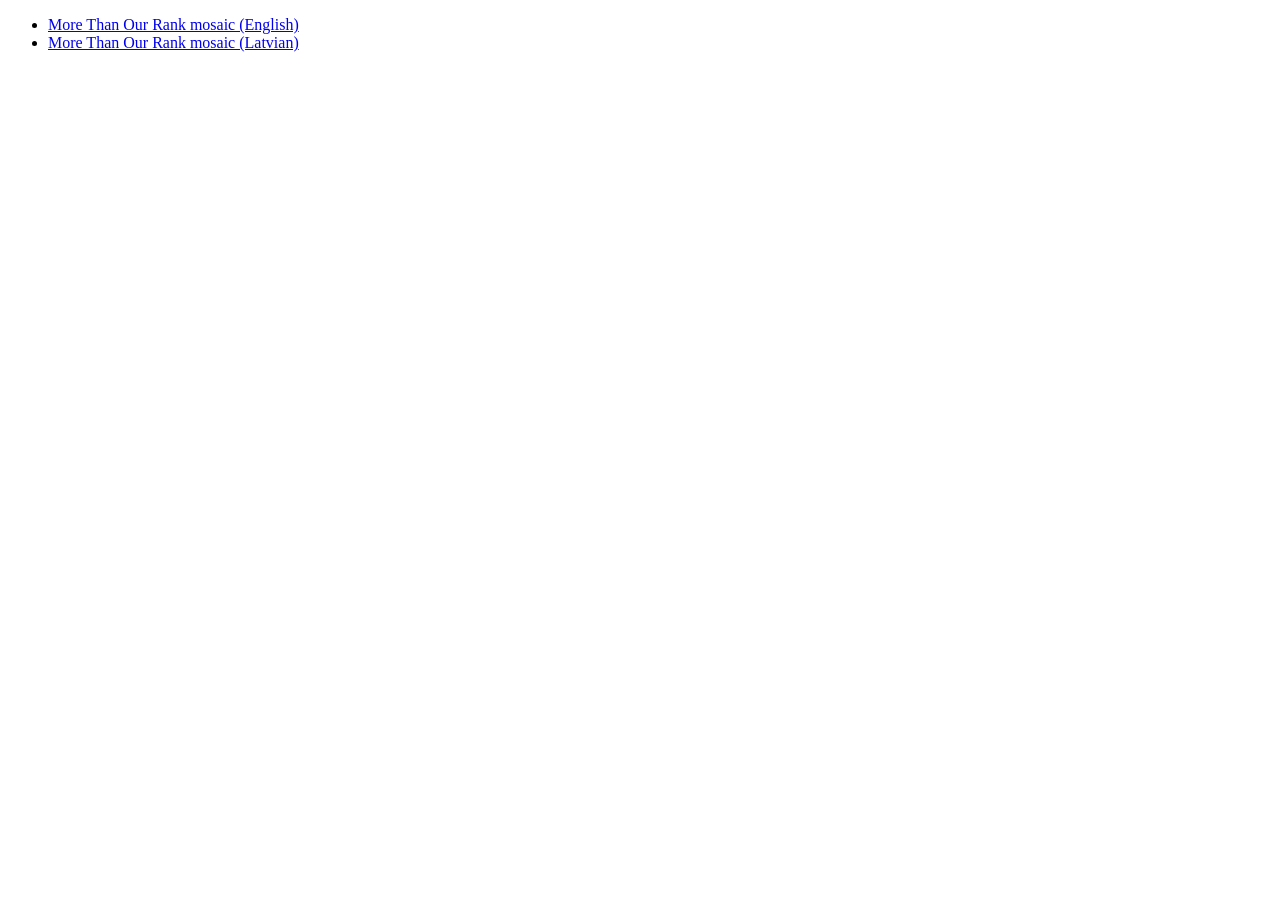
<file: index.html>
<!DOCTYPE html>
<head>
  <meta charset="UTF-8">
  <title>Gender equality plots</title>
</head>
<body>
  <ul>
    <li><a href="mtor_EN.html">More Than Our Rank mosaic (English)</a></li>
    <li><a href="mtor_LV.html">More Than Our Rank mosaic (Latvian)</a></li>
  </ul>
</body>
</html>
</file>
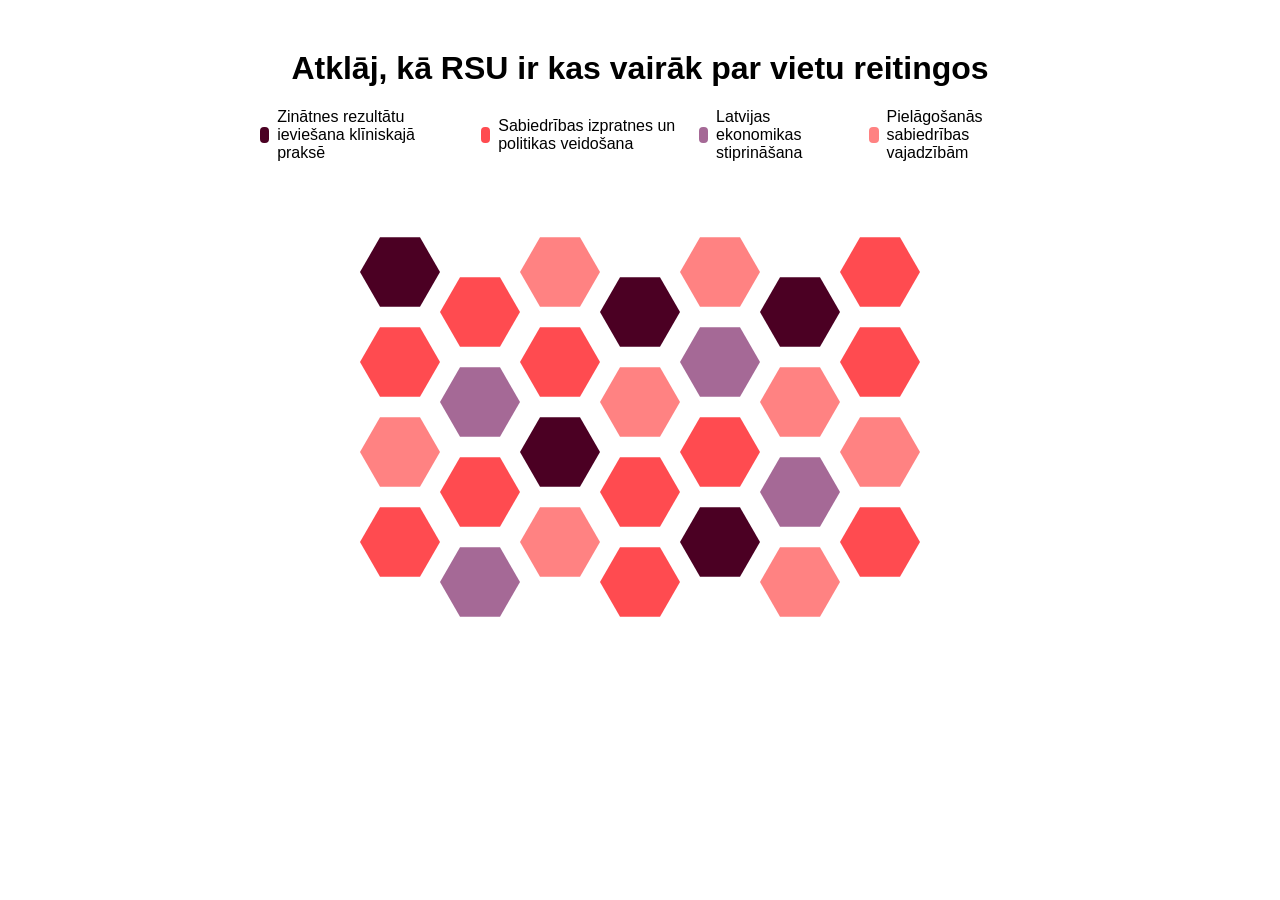
<file: index_LV.html>
<!DOCTYPE html>
<html lang="en">
<head>
  <meta charset="UTF-8" />
  <title>RSU ir kas vairāk par vietu reitingos</title>
  <style>
    body {
      font-family: sans-serif;
      margin: 0;
      background: #ffffff;
    }

    #hex-container {
      position: relative;
      width: 100%;
      max-width: 800px;
      height: 600px;
      margin: 50px auto;
      border: 0px solid #ccc;
      background: white;
    }

    svg {
      width: 100%;
      height: 100%;
    }

    .hex:hover {
      stroke: #f5ce0a;
      stroke-width: 2;
      cursor: pointer;
    }

    #tooltip {
      position: absolute;
      background: #333;
      color: #fff;
      padding: 5px 10px;
      border-radius: 4px;
      font-size: 14px;
      pointer-events: none;
      visibility: hidden;
      z-index: 1000;
    }

    #popup {
      position: absolute;
      padding: 15px;
      color: white;
      border-radius: 6px;
      box-shadow: 0 0 10px rgba(0,0,0,0.2);
      max-width: 250px;
      display: none;
      z-index: 10;
    }

    #popup h3 {
      margin: 0 0 10px 0;
      color: #FFFFFF;
    }

    #popup button {
      margin-top: 10px;
      background: rgba(255,255,255,0.2);
      color: white;
      border: none;
      padding: 5px 10px;
      cursor: pointer;
    }

    #popup-title{
      color: white;
      }

    #popup button:hover {
      background: rgba(255,255,255,0.4);
    }
  </style>
</head>
<body>
  <div id="hex-container">
    <h1 style="text-align: center; margin-top: 30px; font-family: sans-serif;">
        Atklāj, kā RSU ir kas vairāk par vietu reitingos
      </h1>
    
    <div id="legend" style="display: flex; justify-content: center; gap: 20px; margin: 10px 0 10px 20px;">
    <div style="display: flex; align-items: center; gap: 8px;">
        <span style="width: 16px; height: 16px; background: #4b0023; display: inline-block; border-radius: 4px;"></span>
        <span>Zinātnes rezultātu ieviešana klīniskajā praksē</span>
    </div>
    <div style="display: flex; align-items: center; gap: 8px;">
        <span style="width: 16px; height: 16px; background: #ff4b50; display: inline-block; border-radius: 4px;"></span>
        <span>Sabiedrības izpratnes un politikas veidošana</span>
    </div>
      <div style="display: flex; align-items: center; gap: 8px;">
        <span style="width: 16px; height: 16px; background: #a56996; display: inline-block; border-radius: 4px;"></span>
        <span>Latvijas ekonomikas stiprināšana</span>
    </div>
    <div style="display: flex; align-items: center; gap: 8px;">
        <span style="width: 16px; height: 16px; background: #ff8282; display: inline-block; border-radius: 4px;"></span>
        <span>Pielāgošanās sabiedrības vajadzībām</span>
    </div>
    </div>

    <svg id="hexmap"></svg>
    <div id="tooltip"></div>
    <div id="popup">
      <h3 id="popup-title"></h3>
      <p id="popup-text"></p>
      <button onclick="popup.style.display='none'">Close</button>
    </div>
  </div>

  <script>
    const svg = document.getElementById("hexmap");
    const tooltip = document.getElementById("tooltip");
    const popup = document.getElementById("popup");
    const popupTitle = document.getElementById("popup-title");
    const popupText = document.getElementById("popup-text");

    const hexSize = 40;

    const CLR_RESEARCH = "#4b0023";
    const CLR_OUTREACH = "#ff4b50";
    const CLR_ECONOMY = "#a56996";
    const CLR_RELEVANCE = "#ff8282";

    // Manually positioned hexagons
    const data = {
      "research-newborn-care": {
        color: CLR_RESEARCH,
        title: "RSU pētnieku izstrādātas vadlīnijas uzlabo māmiņu un jaundzimušo aprūpi",
        text: `RSU pētnieki, balstoties uz 2021. gada aptaujas datiem, izstrādāja mācību programmu dzemdību aprūpes personālam un pilnveidoja dzemdību aprūpes vadlīnijas. Šīs iniciatīvas rezultātā vardarbības gadījumu skaits dzemdību laikā samazinājās no 17% līdz 5%. Tāpat par attiecīgi 23% un 45% saruka to jauno māmiņu īpatsvars, kuras netika brīdinātas par savas un bērniņa veselības pazīmēm, kam jāpievērš uzmanība. <a href="https://www.rsu.lv/aktualitates/rsu-petnieki-sniedz-ieguldijumu-mates-un-jaundzimusa-aprupes-uzlabosana-latvija" target="_blank" style="color: #fff; text-decoration: underline;">Uzzini vairāk.</a>`
      },
      "outreach-remote-work":{
        color: CLR_OUTREACH,
        title: "RSU pētnieki pilnveido attālinātā darba politiku Latvijā",
        text: `RSU pētnieki sagatavoja datos balstītus grozījumus vairākos likumos, tostarp 2020. gadā Darba likumā oficiāli ieviešot jēdzienu 'attālinātais darbs'. Šīs izmaiņas ļāva darba devējiem kompensēt tādas attālināto darbinieku izmaksas kā elektrība un internets, kā arī noteica nodokļu atvieglojumus šiem izdevumiem. Šīs reformas ir uzlabojušas darba un privātās dzīves līdzsvaru nozarēs ar augstu attālinātā darba īpatsvaru, piemēram, IT un finanšu sektoros, kur 2024. gadā attālināti strādāja vairāk nekā 50% darbinieku. <a href="https://www.rsu.lv/aktualitates/rsu-petnieki-inicie-likumu-grozijumus-par-attalinata-darba-organizesanu-latvija" target="_blank" style="color: #fff; text-decoration: underline;">Uzzini vairāk.</a>`
      },
      "relevance-teaching-quality":{
        color: CLR_RELEVANCE,
        title: "RSU Pedagoģiskās izaugsmes centrs ceļ pasniedzēju kvalitāti Latvijā un ārpus tās",
       text: `Kopš RSU Pedagoģiskās izaugsmes centra (PIC) dibināšanas 2014.gadā tas ir būtiski veicinājis universitātes akadēmisko izcilību, nodrošinot mērķētu un kvalitatīvu atbalstu mācībspēku profesionālajai pilnveidei. Par dalību dažādos mācību pasākumos, kuru kopējais apjoms ik gadu vidēji sasniedz 340 akadēmiskās stundas, 2024.gadā tika izsniegti 5417 apliecinājumi. Šo visaptverošo izglītības piedāvājumu papildina individuālas konsultācijas un rūpīgi izstrādāti metodiskie materiāli, kas kalpo kā praktiski ceļveži mūsdienīgām mācīšanas un mācīšanās pieejām. Šis daudzpusīgais atbalsts palīdz mācībspēkiem uzlabot pedagoģiskās prasmes un padarīt savus kursus studentcentrētus un iekļaujošus. PIC arī aktīvi sadarbojas ar vairāk nekā 20 augstskolām Latvijā un ārvastīs, lai sekmētu labo prakšu apmaiņu. Iedvesmojot nepārtrauktu akadēmisko attīstību, PIC ir kļuvis par kvalitātes celšanas balstu augstākās izglītības sektorā Latvijā un ārpus tās. <a href="https://www.rsu.lv/pic" target="_blank" style="color: #fff; text-decoration: underline;">Uzzini vairāk.</a>`
      },
      "research-fibromyalgia":{
        color: CLR_RESEARCH,
        title: "Personalizēta vingrojumu terapija uzlabo fibromialģijas pacientu labbūtību",
        text: `RSU pilotpētījumam par fibromialģiju izdevās samazināt muskuļu sāpes 80% dalībnieku, savukārt 70% dalībnieku uzlaboja savu fizisko izturību un miega kvalitāti. Jaunās terapijas pamatā ir individuāli pielāgota vingrojumu programma. Pētījumi par saistītajiem biomarķieriem turpinās. <a href="https://www.rsu.lv/aktualitates/rsu-petnieki-uzlabo-fibromialgijas-diagnostiku" target="_blank" style="color: #fff; text-decoration: underline;">Uzzini vairāk.</a>`
      },
      "relevance-ai-integration":{
        color: CLR_RELEVANCE,
        title: "RSU nosaka standartus mākslīga intelekta integrācijai Latvijas augstākajā izglītībā",
        text: `RSU Pedagoģiskās izaugsmes centrs ir pirmā institūcija Latvijā, kas publicējusi visaptverošas vadlīnijas mākslīgā intelekta (MI) integrēšanai augstākajā izglītībā. Vadlīnijas sniedz pasniedzējiem praktiskus padomus par ētisku un efektīvu MI izmatošanu mācību procesā un arī palīdz studentiem apgūt, kā pielietot MI atbildīgi. <a href="https://www.rsu.lv/aktualitates/rsu-izstrada-latvija-pirmas-vadlinijas-maksliga-intelekta-lietosanai-augstakaja" target="_blank" style="color: #fff; text-decoration: underline;">Uzzini vairāk.</a>`
      },
      "research-SMA-screening": {
        color: CLR_RESEARCH,
        title: "RSU iniciatīva glābj jaundzimušo dzīvības, veicot agrīnu SMA skrīningu",
        text: `RSU pētnieku iniciatīva veicināja spinālās muskuļu atrofijas (SMA) analīžu iekļaušanu jaundzimušo skrīninga programmā. Šīs programmas ietvaros veiktā agrīnā diagnostika jau ir glābusi triju jaundzimušo dzīvības, ļaujot uzsākt ārstēšanu pirms simptomu parādīšanās un tādējādi būtiski uzlabojot šo bērnu veselības ilgtermiņa prognozi un dzīves kvalitāti. <a href="https://www.rsu.lv/aktualitates/rsu-iniciativa-devusi-trim-jaundzimusajiem-iespeju-dzivot" target="_blank" style="color: #fff; text-decoration: underline;">Uzzini vairāk.</a>`
      },
      "outreach-child-safety":{
        color: CLR_OUTREACH,
        title: "Bērnu drošības un pirmās palīdzības izpratnes veicināšana septiņu gadu garumā",
        text: `RSU un sadarbības partneru ik gadu organizētais bezmaksas pasākums "Zinošs un drošs" 2024. gadā pulcēja ap 1400 apmeklētāju. Pasākuma ietvaros bērni un viņu vecāki ar dažādām aktivitātēm apguva pirmo paldīdzību, ugunsdrošību un negadījumu profilaksi. Pasākums notiek jau septiņus gadus pēc kārtas, veicinot veselīgāku un drošāku dzīvesveidu sabiedrībā. <a href="https://www.rsu.lv/aktualitates/bezmaksas-izglitojosais-pasakums-zinoss-un-dross-pulce-daudz-interesentu" target="_blank" style="color: #fff; text-decoration: underline;">Uzzini vairāk.</a>`
      },
       "outreach-kantar-reputation":{
         color: CLR_OUTREACH,
         title: "RSU ir reputācijas līdere Latvijas sabiedrībā",
         text: `Jau deviņus gadus pēc kārtas Latvijas sabiedrība atzīst RSU par augstskolu ar labāko reputāciju valstī. Šo atzinību sniedz ikgadējs pētījums, ko veic Latvijas vadošā sociālo un mediju pētījumu kompānija Kantar, aptaujājot vairāk nekā 1000 iedzīvotāju vecumā no 15 līdz 60 gadiem. <a href="https://www.rsu.lv/aktualitates/rsu-latvijas-augstskolu-reputacijas-lidere-jau-devinus-gadus" target="_blank" style="color: #fff; text-decoration: underline;">Uzzini vairāk.</a>`
       },
      "economy-best-employer": {
        color: CLR_ECONOMY,
        title: "RSU četrus gadus pēc kārtas atzīta par iekārotāko darba devēju valsts pārvaldē",
        text: `2025.gada aptaujā 'TOP darba devējs', kurā piedalījās vairāk nekā 18 tūkstoši dalībnieku, RSU jau trešo gadu pēc kārtas tika atzīta par iekārotāko darba devēju valsts pārvaldē. Šī atzinība atspoguļo RSU sociāli ilgtspējīgās nodarbinātības prakses, kas prioritizē darbinieku labklājību, profesionālo izaugsmi un atbalstošu darba vidi. <a href="https://www.rsu.lv/aktualitates/rsu-ceturto-gadu-pec-kartas-atzita-par-iekarotako-darba-deveju-valsts-parvalde" target="_blank" style="color: #fff; text-decoration: underline;">Uzzini vairāk.</a>`
      },
      "outreach-researchers-night":{
        color: CLR_OUTREACH,
        title: "RSU tuvina zinātni sabiedrībai ikgadējajā Zinātnieku naktī",
        text: `RSU Zinātnieku nakts pasākumos 2024.gadā iesaistījās teju 3000 dalībnieku, visu vecumu grupu cilvēkiem piedaloties praktiskās zobārstniecības, ķirurģijas, sporta zinātnes un ķīmijas darbnīcās. Šis ikgadējais pasākums veicina sabiedrības izpratni par zinātni un izglītību un iedvesmo jauniešus izzināt karjeras iespējas zinātnē. <a href="https://www.rsu.lv/aktualitates/zinatnieku-nakts-rigas-stradina-universitate-pulcejusi-3000-interesentu" target="_blank" style="color: #fff; text-decoration: underline;">Uzzini vairāk.</a>`
      },
      "relevance-military-medicine":{
        color: CLR_RELEVANCE,
        title: "RSU aizsāk militārās medicīnas izglītību Baltijā",
        text: `2023.gadā RSU kļuva par pirmo universitāti Baltijā, kas medicīnas studiju programmā integrēja militārās medicīnas kursu. Kurss ir izstrādāts sadarbībā ar Aizsardzības ministriju un Nacionālajiem bruņotajiem spēkiem, un tā ietvaros tiek izmantota uz simulācijām balstīta un imersīva apmācība, lai nākotnes veselības aprūpes speciālisti apgūtu būtiskas prasmes ārkārtas situāciju vadībai militāros un katastrofu apstākļos. <a href="https://www.rsu.lv/aktualitates/rsu-vadiba-ar-aizsardzibas-ministru-andri-sprudu-apspriez-militaras-medicinas-nozimi" target="_blank" style="color: #fff; text-decoration: underline;">Uzzini vairāk par šīs iniciatīvas progresu un nākotnes plāniem.</a>`
      },
      "economy-education-export" :{
        color: CLR_ECONOMY,
        title: "RSU augstākās izglītības eksports veido 0.31% no Latvijas IKP",
        text: `Latvijas Stratēģijas un Ekeonomikas Risinājumu institūta veiktais pētījums liecina, ka 2024. gadā RSU augstākās izglītības eksports vien veidoja aptuveni 0,31 % no Latvijas iekšzemes kopprodukta (IKP). Ja universitāte turpinās piesaistīt ārvalstu studentus līdzšinējā tempā, prognozēts, ka tuvāko sešu gadu laikā tās radītā ekonomiskā vērtība pārsniegs 1 miljardu eiro, veidojot vidēji 0,4 % no IKP gadā. <a href="https://www.rsu.lv/aktualitates/arvalstu-studenti-latvijas-ekonomikas-izaugsmes-dzinejspeks-augstakas-izglitibas" target="_blank" style="color: #fff; text-decoration: underline;">Uzzini vairāk.</a>`
      },
      "relevance-international-partnerships" :   {
            color: CLR_RELEVANCE,
            title: "RSU starptautiskās partnerības nodrošina apmācību atbilstoši studentu izcelsmes valstu vajadzībām",
            text: `RSU <a href="https://www.rsu.lv/starptautiska-sadarbiba/sadarbibas-slimnicas" target="_blank" style="color: #fff; text-decoration: underline;">sadarbības slimnīcas ārvalstīs</a> piedāvā klīniskās prakses Vācijā, Somijā, Itālijā, Izraēlā un Portugālē, dodot studentiem iespēju gūt klīnisko pieredzi vidē, kurā viņi pārvalda vietējo valodu. Papildus tam <a href="https://www.rsu.lv/rsu-filiale-stade" target="_blank" style="color: #fff; text-decoration: underline;">RSU filiāle Štādē</a>, sadarbojoties ar Elbas slimnīcu, ļauj Vācijas izcelsmes studentiem iespēju no 4. studiju gada pilnībā apgūt klīnisko apmācību savā valstī. Šīs iespējas garantē, ka ārvalstu studenti iegūst praktiskas zināšanas, kas atbilst viņu izcelsmes valstu veselības aprūpes sistēmu specifikai un vajadzībām.`
          },
      "outreach-research-week":    {
            color: CLR_OUTREACH,
            title: "RSU rīko vienu no vadošajiem starpdisciplinārajiem zinātniskajiem pasākumiem Ziemeļeiropā",
            text: `Ik divus gadus RSU Zinātnes nedēļa pulcē akadēmiskā un privātā sektora pārstāvjus, kā arī politikas veidotājus, lai apmainītos ar idejām un risinātu sabiedrībai aktuālus jautājumus veselības un sociālo zinātņu jomās. 2025. gadā šis forums piesaistīja gandrīz 9000 dalībnieku no 72 valstīm. <a href="https://www.rsu.lv/aktualitates/nosledzies-sagada-verienigakais-zinatnes-pasakums-rsu-zinatnes-nedela" target="_blank" style="color: #fff; text-decoration: underline;">Uzzini vairāk.</a>`
          },
      "relevance-medicine-3":{
       color: CLR_RELEVANCE,
       title: "RSU atklāj jaunu ēru Latvijas medicīnas izglītībā ar programmu 'Medicīna 3.0'",
        text: `2025.gada septembrī RSU uzsāks studiju programmu 'Medicīna 3.0' – būtiski pārveidotu medicīnas izglītības modeli, kurā 50–60% satura tiek aizstāts ar tēmām par digitālo veselību, mākslīgo intelektu, uzņēmējdarbību, juridiskajām zināšanām un pastiprinātu pētniecības sagatavotību. Programma izstrādāta ciešā sadarbībā ar studentiem, ārstiem un nozares ekspertiem, lai sagatavotu topošos ārstus strauji mainīgajiem veselības aprūpes izaicinājumiem. <a href="https://www.rsu.lv/aktualitates/studiju-programma-medicina-30-jauns-laikmets-latvijas-medicinas-izglitiba" target="_blank" style="color: #fff; text-decoration: underline;">Uzzini vairāk.</a>`
      },
      "research-medical-simulations":{
        color: CLR_RESEARCH,
        title: "RSU vada simulācijās balstītas medicīnas un veselības aprūpes izglītības stratēģijas ieviešanu Latvijā",
         text: `RSU vada nacionālo darba grupu sadarbībā ar Latvijas Veselības ministriju, lai izstrādātu stratēģisku ietvaru simulācijas integrēšanai visos klīniskās apmācības līmeņos. Mērķis ir uzlabot profesionālo kompetenci un pacientu drošību visā Latvijas veselības aprūpes sistēmā. Pateicoties RSU ilggadējajai pieredzei un modernajai infrastruktūrai, universitāte ir izcili piemērota, lai vadītu šo pāreju uz drošāku un efektīvāku medicīnisko izglītību. <a href="https://www.rsu.lv/aktualitates/rsu-mitc-virza-iniciativu-par-simulacija-balstitas-medicinas-un-veselibas-aprupes" target="_blank" style="color: #fff; text-decoration: underline;">Uzzini vairāk.</a>`
          },
      "outreach-labour-protection":{
        color: CLR_OUTREACH,
        title: "RSU pētījumi veido pamatu valsts darba aizsardzības pasākumiem 2024.-2027.gadā",
        text: `RSU pētnieku veikta darba negadījumu analīze ir bijusi pamatā darba aizsardzības pasākumiem, kas iekļauti Nacionālajā darba aizsardzības attīstības plānā 2024.–2027.gadam, ko apstiprinājis Ministru kabinets. Zinātnieku datos balstītie priekšlikumi ir vērsti uz darbinieku labbūtības veicināšanu, darba ražīguma uzlabošanu un nelaimes gadījumu skaita mazināšanu darbavietās. <a href="https://www.rsu.lv/aktualitates/rsu-darba-drosibas-un-vides-veselibas-instituts-uzlabo-darba-drosibu-latvija" target="_blank" style="color: #fff; text-decoration: underline;">Uzzini vairāk.</a>`
      },
      "relevance-military-preparedness": {
        color: CLR_RELEVANCE,
       title: "RSU stiprina valsts gatavību krīzes situācijām",
        text: `Pateicoties plašajai pieredzei un pieejamajam aprīkojumam, RSU Medicīnas izglītības tehnoloģiju centrs regulāri piedalās Nacionālo bruņoto spēku un Zemessardzes organizētajās simulācijas mācībās. Šie treniņi uzlabo valsts gatavību militārām un civilmilitārām krīzes situācijām. <a href="https://mitc.rsu.lv/lv/aktualitates/panaceja-2025-mitc-simulaciju-risinajumi-stiprina-valsts-gatavibu-krizes-situacijam" target="_blank" style="color: #fff; text-decoration: underline;">Uzzini vairāk.</a>`
      },

      "outreach-alcohol-consumption": {
        color: CLR_OUTREACH,
        title: "RSU pētnieki palīdz ieviest pierādījumos balstītas izmaiņas alkohola aprites likumā",
         text: `RSU Sabiedrības veselības institūta pētnieki analizēja alkohola patēriņa tendences un to ietekmi uz veselību un ekonomiku pēdējo 30 gadu laikā, izvērtējot šajā laika posmā īstenotās alkohola kontroles politikas efektivitāti. Aktīvi sadarbojoties ar politikas veidotājiem, pētnieki sniedza atbalstu pierādījumos balstītu likuma grozījumu izstrādē ar mērķi samazināt alkohola patēriņu un ar to saistīto kaitējumu. Grozījumi tika pieņemti 2025.gadā. <a href="https://www.rsu.lv/aktualitates/rsu-petnieki-sniedz-atbalstu-pieradijumos-balstitu-rekomendaciju-ieviesana-alkohola" target="_blank" style="color: #fff; text-decoration: underline;">Uzzini vairāk.</a>`
          },

      "outreach-reproductive-education":{
        color: CLR_OUTREACH,
       title: "RSU pētījumi veicina izpratni par reproduktīvo veselību un uzlabo tās pieejamību Latvijā",
        text: `2023.gadā RSU Sabiedrības veselības institūts veica monitoringa pētījumu par faktoriem, kas ietekmē seksuālo un reproduktīvo veselību Latvijā, un par tā secinājumiem aktīvi ziņoja gan politikas veidotājiem, gan plašākajai sabiedrībai. Šī pētījuma rezultāti tika izmantoti izglītojošu materiālu izstrādē, kā arī pamatoja nepieciešamību izveidot jaunu bezmaksas reproduktīvās veselības pakalpojumu Rīgā. <a href="https://www.rsu.lv/aktualitates/rsu-pievers-uzmanibu-stigmatizetai-temai-lai-veicinatu-izpratni-par-seksualo-un" target="_blank" style="color: #fff; text-decoration: underline;">Uzzini vairāk.</a>`
      },

      "outreach-sports-education":{
        color: CLR_OUTREACH,
       title: "RSU LSPA eksperti palīdz veidot sporta izglītības politiku Latvijā",
        text: `RSU Latvijas Sporta pedagoģijas akadēmijas (LSPA) pētnieki astoņus gadus iesaistījās pamata un vidējās izglītības reformas projektā "Skola2030", izstrādājot mācību programmas "Sports un veselība" jauno saturu. Eksperti izveidoja digitālos mācību līdzekļus un rīkoja seminārus skolotājiem. <a href="https://www.rsu.lv/aktualitates/rsu-latvijas-sporta-pedagogijas-akademijas-eksperti-palidz-veidot-sporta-izglitibas" target="_blank" style="color: #fff; text-decoration: underline;">Uzzini vairāk.</a>`
      },

      "research-hereditary-cancer":{
        color: CLR_RESEARCH,
       title: "RSU ir vadoša loma pārmantotā vēža izpētē Latvijā",
        text: `RSU Onkoloģijas un molekulārās ģenētikas institūts jau vairāk nekā 25 gadus ir vadošais pārmantotā vēža pētniecības, ārstēšanas un izglītības centrs Latvijā. Centra ieguldītas darbs ir veicinājis inovācijas pārmantotā vēža ģenētiskās diagnostikas un digitālā skrīninga jomās, kā arī sekmējis pirmā pārmantotā vēža konsultatīvā ārstniecības kabineta atvēršanu Latvijā. Laika gaitā centrā veiktie pētījumi un izglītojošās aktivitātes ir ne tikai mazinājuši saslimstību un mirstību no pārmantotā krūts un olnīcu vēža, bet arī uzlabojuši vēža pacientu dzīves kvalitāti. <a href="https://www.rsu.lv/aktualitates/25-izcilibas-gadi-parmantota-kruts-un-olnicu-veza-petnieciba-un-izglitiba-ieverojami" target="_blank" style="color: #fff; text-decoration: underline;">Uzzini vairāk.</a>`
      },

      "outreach-public-trust-media":{
        color: CLR_OUTREACH,
       title: "RSU pētnieki izstrādā rekomendācijas, lai sekmētu sabiedrības uzticēšanos medijiem",
        text: `Iesaistot nozares pārstāvjus, RSU Sociālo zinātņu fakultātes pētnieki sadarbībā ar kolēģiem no Igaunijas veica plašu auditorijas izpēti ar mērķi labāk izprast, kā veidojas sabiedrības priekšstati par medijiem. Pētījuma rezultātā tika izstrādātas datos balstītas rekomendācijas mediju profesionāļiem un politikas veidotājiem, lai palīdzētu mazināt arvien pieaugošo sabiedrības noraidošo attieksmi pret medijiem un žurnālistiku. <a href="https://www.rsu.lv/aktualitates/rsu-petnieki-kopa-ar-nozares-parstavjiem-mekle-risinajumus-ka-sekmet-sabiedribas" target="_blank" style="color: #fff; text-decoration: underline;">Uzzini vairāk.</a>`
      },

      "economy-innovation-leader":{
        color: CLR_ECONOMY,
       title: "RSU novērtēta kā viens no spēcīgajiem inovāciju centriem Latvijā",
        text: `Globālais inovāciju indekss 2025, ko ik gadu aprēķina Pasaules Intelektuālā īpašuma organizācija, atzina RSU par vienu no trim vadošajiem inovāciju centriem Latvijā. Šis indekss ņem vērā universitātes sniegumu <i>QS</i> universitāšu reitingos, kā arī <i>Times Higher Education</i> reitingos ietvertos rādītājus par starptautisko perspektīvu un sadarbību ar nozari. <a href="https://www.rsu.lv/aktualitates/rsu-atzita-par-vienu-no-specigajiem-inovaciju-centriem-latvija" target="_blank" style="color: #fff; text-decoration: underline;">Uzzini vairāk.</a>`
      },

      "economy-lifelong-learning":{
        color: CLR_ECONOMY,
       title: "RSU palīdz mazināt digitālo prasmju plaisu Latvijas darba tirgū",
        text: `RSU Mūžizglītības centrs pastāvīgi seko līdzi Latvijas darba tirgū pieprasītajām prasmēm un izstrādā jaunas mācību programmas, lai mazinātu šo prasmju trūkumu. Piemēram, ņemot vērā straujo tehnoloģisko attīstību un augošo digitālo prasmju plaisu, Mūžizglītības centrs 2025.gadā <a href="https://www.rsu.lv/aktualitates/muzizglitibas-centrs-paplasina-apmacibu-iespejas-pieaugusajiem">paplašināja piedāvājumu ar trim jaunām mācību programmām</a> par ģeneratīvo mākslīgo intelektu, digitālo komunikāciju un nākotnes domāšanu. <a href="https://www.rsu.lv/muzizglitibas-centrs" target="_blank" style="color: #fff; text-decoration: underline;">Uzzini vairāk.</a>`
      },

      "relevance-ai-centre": {
       color: CLR_RELEVANCE,
       title: "RSU izveido struktūrvienību mākslīga intelekta atbalstam",
        text: `2025.gadā RSU kļuva par pirmo universitāti Latvijā, kurā izveidota īpaša struktūrvienība mākslīgā intelekta (MI) atbalstam. Atbildot MI tehnoloģiju sniegtajiem izaicinājumiem un iespējām, struktūrvienības mērķis ir paātrināt MI rīku ieviešanu un integrāciju studiju procesā, pētniecībā un universitātes pārvaldībā. <a href="https://www.rsu.lv/aktualitates/rsu-klust-par-pirmo-universitati-latvija-ar-ipasu-strukturvienibu-mi-atbalstam" target="_blank" style="color: #fff; text-decoration: underline;">Uzzini vairāk.</a>`
      },

      "relevance-ai-programme": {
       color: CLR_RELEVANCE,
       title: "RSU izveido Latvijā pirmo maģistra programmu MI vadībā",
        text: `Reaģējot uz tehnoloģiju attīstību un ar to saistītajām izmaiņām darba tirgus vajadzībās, RSU izveidoja Latvijā pirmo maģistra studiju programmu, kuras mērķis ir sniegt topošajiem vadītājiem teorētiskas zināšanas un praktisku pieredzi MI risinājumu un digitālās stratēģijas ieviešanai uzņēmumos un valsts pārvaldē. Programmu <a href="https://www.rsu.lv/studiju-programma/digitalas-strategijas-un-maksliga-intelekta-vadiba">"Digitālās stratēģijas un mākslīgā intelekta vadība"</a> pasniedz tehnoloģiju un komunikācijas eksperti ar pieredzi CERN, Microsoft, IBM un citos lielos uzņēmumos, organizācijās un projektos. <a href="https://www.rsu.lv/en/news/rsu-launches-new-masters-programme-digital-strategy-and-artificial-intelligence" target="_blank" style="color: #fff; text-decoration: underline;">Uzzini vairāk.</a>`
      },

      "outreach-regional-security":{
        color: CLR_OUTREACH,
       title: "RSU pētnieki rīko seminārus par drošību un noturību reģionos",
        text: `2025. un 2026.gadā RSU Sociālo zinātņu fakultātes pētnieki rīkoja piecu vienas dienas semināru ciklu "Drošības stiprināšana Latvijā [..]: Apdraudējumu veidi un to novēršana", kas sadarbībā ar reģionālajiem akadēmiskajiem partneriem norisinājās ārpus galvaspilsētas. Katrs seminārs tika veltīts konkrētam Latvijas reģionam un vienkopus pulcēja ekspertus no privātā sektora, nacionālās politikas veidotājus, pašvaldību pārstāvjus un tiesībsargājošo institūciju darbiniekus. Seminārus bez maksas varēja apmeklēt katrs interesents. <a href="https://www.rsu.lv/aktualitates/aicinam-uz-nosledzoso-rsu-petnieku-seminaru-par-drosibas-stiprinasanu-latvija-un" target="_blank" style="color: #fff; text-decoration: underline;">Uzzini vairāk par noslēdzošo semināru.</a>`
      },

    };

    const layout = [
      {
        id: "research-newborn-care",
        x: 160, y: 100,
      },
      {
        id: "outreach-remote-work",
        x: 240, y: 140,
      },
      {
        id: "relevance-teaching-quality", 
        x: 320, y: 100,
      },
      {
        id: "research-fibromyalgia",
        x: 400, y: 140,
      },
      {
        id: "relevance-ai-integration",
        x: 480, y: 100,
      },
      {
        id: "research-SMA-screening",
        x: 560, y: 140,
      },
      {
        id: "outreach-child-safety",
        x: 640, y: 100,
      },
       {
        id: "outreach-kantar-reputation",
        x: 160, y: 190,
       },
       {
        id: "economy-best-employer",
        x: 240, y: 230,
      },
       {
        id: "outreach-researchers-night",
        x: 320, y: 190,
      },
      {
        id: "relevance-military-medicine",
        x: 400, y: 230,
      },
      {
        id: "economy-education-export",
        x: 480, y: 190,
      },
      {
        id: "relevance-international-partnerships",
        x: 560, y: 230,
          },
      {
        id: "outreach-research-week",
        x: 640, y: 190,
      },
      {
        id: "relevance-medicine-3",
        x: 160, y: 280,
      },
   {
         id:"outreach-alcohol-consumption",
        x: 240, y: 320,
      },
      {
        id: "research-medical-simulations",
        x: 320, y: 280,
        },
       {
         id:"outreach-reproductive-education",
        x: 400, y: 320,
      },
       {
        id: "outreach-labour-protection",
        x: 480, y: 280,
      },
        {
         id:"economy-innovation-leader",
        x: 560, y: 320,
      },
       {
        id: "relevance-military-preparedness",
        x: 640, y: 280,
      },
        {
        id: "outreach-regional-security",
        x: 160, y: 370,
      },
    {
         id: "economy-lifelong-learning",
        x: 240, y: 410,
      },
      {
        id: "relevance-ai-centre",
        x: 320, y: 370,
        },
       {
         id:"outreach-public-trust-media",
        x: 400, y: 410,
      },
       {
        id: "research-hereditary-cancer",
        x: 480, y: 370,
      },
        {
         id: "relevance-ai-programme",
        x: 560, y: 410,
      },
       {
        id:  "outreach-sports-education",
        x: 640, y: 370,
      },

    ];

    function hexagonPath(cx, cy, r) {
      let path = "";
      for (let i = 0; i < 6; i++) {
        const angle = Math.PI / 3 * i;
        const x = cx + r * Math.cos(angle);
        const y = cy + r * Math.sin(angle);
        path += (i === 0 ? "M" : "L") + x + "," + y;
      }
      return path + "Z";
    }

    layout.forEach(d => {
      const c = data[d.id];
      const hex = document.createElementNS("http://www.w3.org/2000/svg", "path");
      hex.setAttribute("d", hexagonPath(d.x, d.y, hexSize));
      hex.setAttribute("fill", c.color);
      hex.classList.add("hex");

      hex.addEventListener("mouseover", e => {
        tooltip.innerText = c.title;
        tooltip.style.visibility = "visible";
      });

      hex.addEventListener("mousemove", e => {
        const containerRect = document.getElementById("hex-container").getBoundingClientRect();
        const x = e.clientX - containerRect.left;
        const y = e.clientY - containerRect.top;

        tooltip.style.left = (x + 5) + "px";
        tooltip.style.top = (y +5) + "px";
        });

      hex.addEventListener("mouseout", () => {
        tooltip.style.visibility = "hidden";
      });

      hex.addEventListener("click", e => {
        popupTitle.innerText = c.title;
        popupText.innerHTML = c.text;
        popup.style.backgroundColor = c.color;

        const containerRect = document.getElementById("hex-container").getBoundingClientRect();
        const popupWidth = popup.offsetWidth;
        const popupHeight = popup.offsetHeight;

        let left = e.clientX - containerRect.left + 20; // default right offset
        let top = e.clientY - containerRect.top + 20;   // default below offset

        // If popup would overflow container width, show it to the left instead
        if (left + popupWidth > containerRect.width) {
            left = e.clientX - containerRect.left - popupWidth - 20;
        }

        // Prevent popup from overflowing bottom
        if (top + popupHeight > containerRect.height) {
            top = containerRect.height - popupHeight - 10;
        }
        // Prevent popup from overflowing top
        if (top < 0) {
            top = 10;
        }

        popup.style.left = left + "px";
        popup.style.top = top + "px";
        popup.style.display = "block";
        });


      svg.appendChild(hex);
    });
  </script>
</body>
</html>
</file>
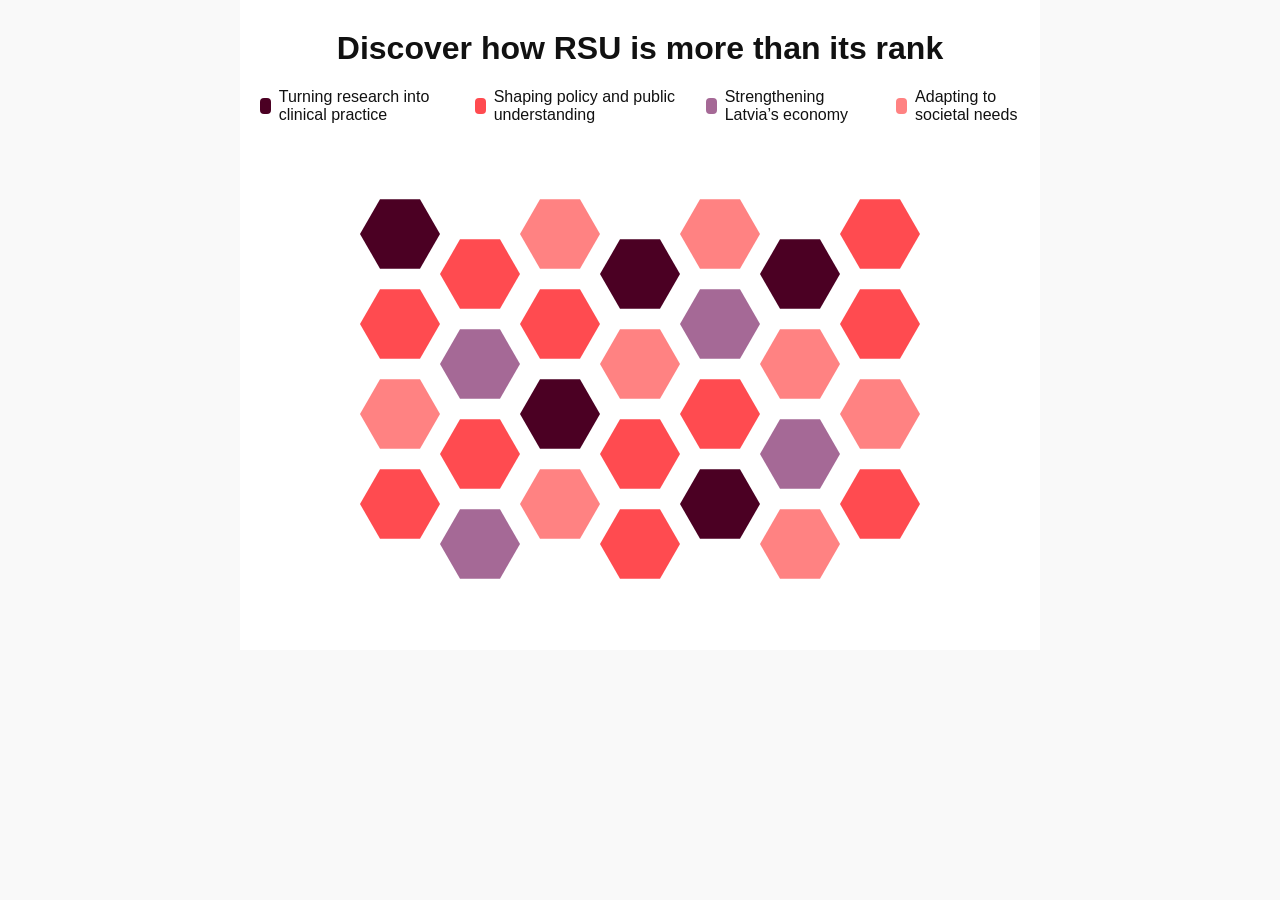
<file: mtor_EN.html>
<!DOCTYPE html>
<html lang="en">
<head>
  <meta charset="UTF-8" />
  <title>RSU is More Than Its Rank</title>
  
  <link rel="stylesheet" href="style.css" />
  </style>
</head>
<body>
  <div id="hex-container">
    <h1 style="text-align: center; margin-top: 30px; font-family: sans-serif;">
        Discover how RSU is more than its rank
      </h1>
    
    <div id="legend" style="display: flex; justify-content: center; gap: 20px; margin: 10px 0 10px 20px;">
    <div style="display: flex; align-items: center; gap: 8px;">
        <span style="width: 16px; height: 16px; background: #4b0023; display: inline-block; border-radius: 4px;"></span>
        <span>Turning research into clinical practice</span>
    </div>
    <div style="display: flex; align-items: center; gap: 8px;">
        <span style="width: 16px; height: 16px; background: #ff4b50; display: inline-block; border-radius: 4px;"></span>
        <span>Shaping policy and public understanding</span>
    </div>
      <div style="display: flex; align-items: center; gap: 8px;">
        <span style="width: 16px; height: 16px; background: #a56996; display: inline-block; border-radius: 4px;"></span>
        <span>Strengthening Latvia’s economy</span>
    </div>
    <div style="display: flex; align-items: center; gap: 8px;">
        <span style="width: 16px; height: 16px; background: #ff8282; display: inline-block; border-radius: 4px;"></span>
        <span>Adapting to societal needs</span>
    </div>
    </div>

    <svg id="hexmap"></svg>
    <div id="tooltip"></div>
    <div id="popup">
      <h3 id="popup-title"></h3>
      <p id="popup-text"></p>
      <button onclick="popup.style.display='none'">Close</button>
    </div>
  </div>

  <script>
    const svg = document.getElementById("hexmap");
    const tooltip = document.getElementById("tooltip");
    const popup = document.getElementById("popup");
    const popupTitle = document.getElementById("popup-title");
    const popupText = document.getElementById("popup-text");

    const hexSize = 40;

    const CLR_RESEARCH = "#4b0023";
    const CLR_OUTREACH = "#ff4b50";
    const CLR_ECONOMY = "#a56996";
    const CLR_RELEVANCE = "#ff8282";

    // Manually positioned hexagons
    const data = {
      "research-newborn-care": {
        color: CLR_RESEARCH,
        title: "Guidelines developed by RSU researchers improve maternal and newborn care",
        text: `RSU researchers used survey data from 2021 to develop a curriculum for maternity staff and refine maternity care guidelines. As a result, the incidence of violence during childbirth decreased from 17% to 5%. Additionally, the percentage of young mothers who were not warned about health issues requiring attention dropped from 63% to 40%, while those not informed about their baby’s health concerns fell from 75% to 30%. <a href="https://www.rsu.lv/en/news/rsu-researchers-contribute-improving-maternal-and-newborn-care-latvia" target="_blank" style="color: #fff; text-decoration: underline;">Learn more.</a>`
      },

      "outreach-remote-work": {
        color: CLR_OUTREACH,
        title: "RSU researchers shape remote work legislation in Latvia",
        text: `RSU researchers prepared data-driven amendments to several laws, including the formal introduction of 'remote work' into Labour Law in 2020. These changes allowed employers to compensate remote workers for costs like electricity and internet and provided tax exemptions for such expenses. Ultimately, these reforms have improved work-life balance in sectors with high remote work rates, such as IT and finance, where over 50% of employees worked remotely in 2024. <a href="https://www.rsu.lv/en/news/rsu-researchers-initiate-amendments-laws-organisation-remote-work-latvia" target="_blank" style="color: #fff; text-decoration: underline;">Learn more.</a>`
      },

      "relevance-teaching-quality": {
        color: CLR_RELEVANCE,
        title: "RSU's Centre for Educational Growth raises teaching quality across the higher education sector in Latvia and beyond",
       text: `Since its establishment in 2014, the Centre for Educational Growth has played a pivotal role in fostering academic excellence by providing targeted, high-quality support for the professional development of academic staff. In addition to offering a broad range of continuing education initiatives for RSU academic staff, the Centre actively collaborates with more than 20 universities in Latvia and internationally, promoting the exchange of best practices and strengthening inter-institutional cooperation. Each year, the Centre offers an average of 340 academic hours of continuing professional development. In 2024 alone, it issued 5,417 certificates of participation in a diverse array of training activities. This comprehensive educational offer is further enriched by one-on-one consultations and meticulously developed methodological resources, which serve as practical guides to contemporary learning and teaching strategies. Through this multifaceted support, the Centre empowers academic staff to deepen their pedagogical expertise and modernise their courses—making them more student-centred, inclusive, and aligned with students’ learning needs. The Centre for Educational Growth has become a cornerstone of quality enhancement in higher education, inspiring thoughtful transformation and continuous advancement within the academic environment.  <a href="https://www.rsu.lv/en/ceg" target="_blank" style="color: #fff; text-decoration: underline;">Learn more.</a>`
      },

      "research-fibromyalgia": {
        color: CLR_RESEARCH,
        title: "Tailored exercise therapy improves fibromyalgia patients' well-being",
        text: `A pilot fibromyalgia study by RSU researchers helped 80% of participants reduce muscle pain and 70% improve physical endurance and sleep quality. Central to this new therapy is a tailored exercise programme. Research into the related biomarkers is ongoing. <a href="https://www.rsu.lv/en/news/rsu-researchers-improve-diagnosis-fibromyalgia" target="_blank" style="color: #fff; text-decoration: underline;">Learn more.</a>`
      },

      "relevance-ai-integration": {
        color: CLR_RELEVANCE,
        title: "RSU sets the standard for AI integration into Latvian higher education",
        text: `RSU’s Centre for Educational Growth is the first in Latvia to publish comprehensive guidelines for integrating AI into higher education. The guidelines provide lecturers with practical advice on ethical and effective AI use in teaching and help students understand how to use AI tools responsibly in their learning. <a href="https://www.rsu.lv/en/news/rsu-develops-first-guidelines-latvia-use-ai-higher-education" target="_blank" style="color: #fff; text-decoration: underline;">Learn more.</a>`
      },

      "research-SMA-screening": {
        color: CLR_RESEARCH,
        title: "RSU initiative saves newborns' lives through early SMA screening",
        text: `RSU researchers’ initiative led to the inclusion of spinal muscular atrophy (SMA) testing in Latvia’s national newborn screening programme. Early diagnosis through this programme has already saved three newborns by enabling treatment before symptoms appear, significantly improving their prognosis and quality of life. <a href="https://www.rsu.lv/en/news/rsu-initiative-saves-lives-three-newborns" target="_blank" style="color: #fff; text-decoration: underline;">Learn more.</a>`
      },

      "outreach-child-safety": {
        color: CLR_OUTREACH,
        title: "Seven years of raising awareness on child safety and first aid",
        text: `The free annual event 'Zinošs un drošs', organised by RSU and partners, attracted around 1,400 visitors in 2024. Through engaging activities, children and their families learned about first aid, fire safety, and accident prevention. Held for seven consecutive years, the event promotes healthier and safer lifestyles within the community. <a href="https://www.rsu.lv/aktualitates/bezmaksas-izglitojosais-pasakums-zinoss-un-dross-pulce-daudz-interesentu" target="_blank" style="color: #fff; text-decoration: underline;">Learn more.</a>`
      },

      "outreach-kantar-reputation": {
         color: CLR_OUTREACH,
         title: "RSU leads in public trust among Latvian universities",
         text: `For nine consecutive years, RSU has been recognised by the Latvian public as the university with the best reputation in the country. This recognition comes from an annual nationwide survey conducted by Latvia's leading social and media research company, Kantar, which interviews over 1,000 residents aged 15-60. <a href="https://www.rsu.lv/en/news/rsu-tops-university-reputation-rankings-latvia-ninth-consecutive-year" target="_blank" style="color: #fff; text-decoration: underline;">Learn more.</a>`
       },

       "economy-best-employer": {
        color: CLR_ECONOMY,
        title: "RSU voted as best public sector employer for four consecutive years",
        text: `RSU was named Latvia’s most desirable public sector employer for the fourth consecutive year in the 2025 TOP Employer survey, which gathered responses from over 18,000 participants. This recognition reflects RSU’s socially sustainable employment practices, which prioritise individual well-being, professional growth, and a supportive working environment for all members of staff. <a href="https://www.rsu.lv/en/news/riga-stradins-university-named-most-desirable-public-sector-employer-fourth-successive-year" target="_blank" style="color: #fff; text-decoration: underline;">Learn more.</a>`
      },

      "outreach-researchers-night": {
        color: CLR_OUTREACH,
        title: "RSU connects science with the public at the annual Researchers’ Night",
        text: `Nearly 3,000 visitors participated in RSU Researchers’ Night events in 2024, with people of all ages enjoying hands-on workshops in dentistry, surgery, sports science, and chemistry. This annual event promotes science awareness and education, inspiring the public and especially young people to explore scientific careers. <a href="https://www.rsu.lv/aktualitates/zinatnieku-nakts-rigas-stradina-universitate-pulcejusi-3000-interesentu" target="_blank" style="color: #fff; text-decoration: underline;">Learn more.</a>`
      },

      "relevance-military-medicine": {
        color: CLR_RELEVANCE,
        title: "RSU pioneers military medicine education in the Baltics",
        text: `RSU was the first university in the Baltics to integrate military medicine into its medical curriculum in 2023. Developed in collaboration with the Latvian Ministry of Defence and National Armed Forces, the course uses advanced simulation and immersive training to equip future healthcare professionals with essential skills to manage emergencies in military and disaster settings. <a href="https://www.rsu.lv/en/news/rsu-management-and-minister-defence-andris-spruds-discuss-importance-military-medicine-context" target="_blank" style="color: #fff; text-decoration: underline;">Learn about the progress and future plans of this initiative.</a>`
      },

      "economy-education-export" :{
        color: CLR_ECONOMY,
        title: "RSU's higher education exports contribute 0.31% to Latvia's GDP",
        text: `A study by the Latvian Strategy and Economic Research Institute estimated that, in 2024, RSU's higher education exports alone contributed approximately 0.31% to Latvia's GDP. If the university continues to grow its international student base at the current rate, it is projected to generate over €1 billion in economic value over the next six years, averaging an annual contribution of around 0.4% of GDP. <a href="https://www.rsu.lv/en/news/international-students-driving-force-latvias-economic-growth-higher-education-export-study" target="_blank" style="color: #fff; text-decoration: underline;">Learn more.</a>`
      },

      "relevance-international-partnerships" : {
        color: CLR_RELEVANCE,
        title: "RSU’s international partnerships support training aligned with students’ home country needs",
        text: `RSU’s <a href="https://www.rsu.lv/en/international-cooperation/partner-hospitals" target="_blank" style="color: #fff; text-decoration: underline;">international partnerships</a> offer medical study placements in Germany, Finland, Italy, Israel, and Portugal, allowing students to train in environments where they speak the local language. Additionally, <a href="https://www.rsu.lv/en/rsu-stade-branch" target="_blank" style="color: #fff; text-decoration: underline;">RSU Stade branch</a>, in collaboration with Elbe Klinikum Stade, enables German students to complete their full clinical training from Year 4 onward locally. These opportunities ensure that international students gain practical experience tailored to the healthcare systems and needs of their home countries.`
      },

      "outreach-research-week": {
        color: CLR_OUTREACH,
        title: "RSU hosts one of the leading interdisciplinary scientific events in Northern Europe",
        text: `Every two years, RSU Research Week brings together academics, industry professionals, and policymakers to exchange insights and address pressing issues in health and society. In 2025, this forum attracted nearly 9,000 participants from 72 countries. <a href="https://www.rsu.lv/en/news/most-significant-scientific-event-year-rsu-research-week-has-concluded" target="_blank" style="color: #fff; text-decoration: underline;">Learn more.</a>`
      },

      "relevance-medicine-3": {
       color: CLR_RELEVANCE,
       title: "RSU launches a new era in Latvian medical education with 'Medicine 3.0'",
        text: `In September 2025, RSU will launch a fundamentally reimagined medical programme, dubbed 'Medicine 3.0', that revises 50–60% of the previous curriculum to include digital health, AI, entrepreneurial skills, legal knowledge, and strengthened research training. Developed with input from students, clinicians, and industry experts, the programme aims to prepare future doctors for rapidly evolving healthcare challenges. <a href="https://www.rsu.lv/en/news/medicine-30-study-programme-new-era-latvian-medical-education" target="_blank" style="color: #fff; text-decoration: underline;">Learn more.</a>`
      },

      "research-medical-simulations": {
        color: CLR_RESEARCH,
        title: "RSU leads the integration of simulation-based medical and healthcare education strategy in Latvia",
         text: `RSU leads the national working group, in collaboration with Latvia’s Ministry of Health, to develop a strategic framework for integrating simulation into all levels of clinical training. The goal is to enhance professional competence and patient safety across Latvia's healthcare system. RSU is well positioned to drive this transition toward safer and more effective medical education, owing to its long-standing expertise and advanced infrastructure. <a href="https://www.rsu.lv/en/news/rsu-metc-promotes-initiative-simulation-based-medical-and-healthcare-education-development" target="_blank" style="color: #fff; text-decoration: underline;">Learn more.</a>`
          },

      "outreach-labour-protection": {
        color: CLR_OUTREACH,
        title: "RSU research underpins national labour protection measures 2024-2027",
        text: `RSU researchers' analysis of workplace accidents shaped the labour protection measures included in the National Development Plan for Labour Protection for 2024–2027, approved by the Cabinet of Ministers. Scientists' data-driven proposals aim to promote employee well-being, improve labour productivity, and reduce the number of workplace accidents. <a href="https://www.rsu.lv/en/news/rsu-researchers-improve-occupational-safety-latvia" target="_blank" style="color: #fff; text-decoration: underline;">Learn more.</a>`
      },

      "relevance-military-preparedness":{
        color: CLR_RELEVANCE,
       title: "RSU strengthens national preparedness for crisis situations",
        text: `Given its extensive experience and available equipment, RSU’s Medical Education Technology Centre regularly participates in simulation exercises organised by the National Armed Forces and the National Guard of the Republic of Latvia. These exercises enhance the nation's preparedness for military and civil-military crisis situations. <a href="https://mitc.rsu.lv/en/news/panaceja-2025-metc-simulation-solutions-strengthen-states-readiness-crisis-situations" target="_blank" style="color: #fff; text-decoration: underline;">Learn more.</a>`
      },

      "outreach-alcohol-consumption": {
        color: CLR_OUTREACH,
        title: "RSU researchers support evidence-based amendments to alcohol policies",
         text: `Researchers from the RSU Institute of Public Health analysed alcohol consumption patterns and the associated health and economic impacts over a period of over 30 years, examining the effects of alcohol control measures implemented during that time. By actively engaging with policymakers, the researchers contributed to evidence-based amendments to the law adopted in 2025, aimed at reducing alcohol consumption and mitigating the related harms. <a href="https://www.rsu.lv/en/news/rsu-researchers-support-evidence-based-recommendations-reducing-alcohol-consumption-latvia" target="_blank" style="color: #fff; text-decoration: underline;">Learn more.</a>`
          },

      "outreach-reproductive-education":{
        color: CLR_OUTREACH,
       title: "RSU research improves reproductive health awareness and accessibility in Latvia",
        text: `In 2023, the RSU Institute of Public Health conducted a monitoring study on factors affecting sexual and reproductive health in Latvia and actively communicated its findings to policymakers and the wider public. The results of this study were used to develop educational materials and to support the establishment of a new free reproductive health service in Riga. <a href="https://www.rsu.lv/en/news/rsu-tackles-stigma-spotlight-sexual-and-reproductive-health-healthcare" target="_blank" style="color: #fff; text-decoration: underline;">Learn more.</a>`
      },

      "outreach-sports-education":{
        color: CLR_OUTREACH,
       title: "RSU LASE experts shape sports education policy in Latvia",
        text: `Over a period of eight years, researchers from the RSU Latvian Academy of Sport Education (LASE) contributed to the development of the new 'Sport and Health' curriculum as part of the national primary and secondary education reform 'Skola2030'. The experts created digital teaching materials and organised seminars for teachers. <a href="https://www.rsu.lv/en/news/how-rsu-latvian-academy-sport-education-experts-are-driving-change-latvias-sport-education" target="_blank" style="color: #fff; text-decoration: underline;">Learn more.</a>`
      },

      "research-hereditary-cancer":{
        color: CLR_RESEARCH,
       title: "RSU leads hereditary cancer research in Latvia",
        text: `The RSU Institute of Oncology and Molecular Genetics has been leading hereditary cancer research, management, and awareness campaigns in Latvia for over 25 years. The centre's work has driven innovations in genetic testing and digital screening for hereditary cancer cases, and even led to the establishment of the first hereditary cancer outpatient clinic in the country. Over time, its research and outreach activities have not only reduced the morbidity and mortality of breast and ovarian cancer, but also improved cancer survivors' quality of life. <a href="https://www.rsu.lv/en/news/25-years-impact-hereditary-breast-and-ovarian-cancer-awareness-and-management-latvia" target="_blank" style="color: #fff; text-decoration: underline;">Learn more.</a>`
      },

      "outreach-public-trust-media":{
        color: CLR_OUTREACH,
       title: "RSU researchers develop recommendations for promoting public trust in the media",
        text: `By collaborating with Estonian colleagues and engaging industry representatives, researchers from the RSU Faculty of Social Sciences carried out an extensive qualitative audience research to better understand the formation of public perceptions of the media. Based on the data, they developed recommendations for media professionals and policymakers to help reduce the increasingly negative public attitudes towards the media and journalism. <a href="https://www.rsu.lv/en/news/rsu-researchers-and-industry-representatives-seek-solutions-promote-public-trust-media" target="_blank" style="color: #fff; text-decoration: underline;">Learn more.</a>`
      },

      "economy-innovation-leader":{
        color: CLR_ECONOMY,
       title: "RSU recognised as a leading centre of innovation in Latvia",
        text: `The Global Innovation Index 2025, compiled annually by the World Intellectual Property Organization, recognised RSU as one of three leading centres of innovation in Latvia. This index takes into account university performance in the QS World University Rankings, as well as the International Outlook and Industry pillars of the Times Higher Education World University Rankings. <a href="https://www.rsu.lv/en/news/rsu-recognised-leading-centre-innovation" target="_blank" style="color: #fff; text-decoration: underline;">Learn more.</a>`
      },

      "economy-lifelong-learning":{
        color: CLR_ECONOMY,
       title: "RSU contributes to bridging the digital skills gap in Latvia's labour market",
        text: `RSU's Lifelong Learning Centre continuously monitors skills gaps in Latvia's labour market and develops new courses to help address them. For example, in 2025, the Centre responded to rapid technological advancements and the resulting growing digital skills gap by <a href="https://www.rsu.lv/aktualitates/muzizglitibas-centrs-paplasina-apmacibu-iespejas-pieaugusajiem" target="_blank" style="color: #fff; text-decoration: underline;">launching three new programmes</a> on generative AI, digital communication, and futures thinking. <a href="https://www.rsu.lv/en/lifelong-learning-centre" target="_blank" style="color: #fff; text-decoration: underline;">Learn more.</a>`
      },

      "relevance-ai-centre": {
       color: CLR_RELEVANCE,
       title: "RSU establishes an Artificial Intelligence Support Unit",
        text: `In 2025, RSU became the first university in Latvia to establish a dedicated Artificial Intelligence (AI) Support Unit. In response to the challenges and opportunities presented by AI technologies, the unit works to accelerate the adoption and integration of AI tools in teaching, research, and operational processes. <a href="https://www.rsu.lv/en/news/rsu-becomes-first-university-latvia-establish-dedicated-ai-support-unit" target="_blank" style="color: #fff; text-decoration: underline;">Learn more.</a>`
      },

      "relevance-ai-programme": {
       color: CLR_RELEVANCE,
       title: "RSU launches Latvia's first master's programme on AI management",
        text: `Responding to the technological advancements that are reshaping labour market needs, RSU launched Latvia's first master's programme designed to equip future managers with the theoretical knowledge and practical skills needed to implement AI solutions and digital strategies in business and public administration. Titled <i><a href="https://www.rsu.lv/en/study-programme/digital-strategy-and-artificial-intelligence-management" target="_blank" style="color: #fff; text-decoration: underline;">Digital Strategy and Artificial Intelligence Management</a></i>, the programme is delivered by technology and communications experts with experience at CERN, Microsoft, IBM, and other major companies, organisations, and projects. <a href="https://www.rsu.lv/en/news/rsu-launches-new-masters-programme-digital-strategy-and-artificial-intelligence" target="_blank" style="color: #fff; text-decoration: underline;">Learn more.</a>`
      },

      "outreach-regional-security":{
        color: CLR_OUTREACH,
       title: "RSU researchers organise seminars on regional resilience and security",
        text: `In 2025 and 2026, researchers from the RSU Faculty of Social Sciences organised a series of five day-long seminars titled <i>Strengthening Security in Latvia [..]: Types of Threats and Their Prevention</i>, held outside the capital in collaboration with regional academic partners. Each seminar was dedicated to a specific region of Latvia, bringing together industry experts, national policymakers, local government representatives, and law enforcement officials. The seminars were free for anyone to attend. <a href="https://www.rsu.lv/aktualitates/aicinam-uz-nosledzoso-rsu-petnieku-seminaru-par-drosibas-stiprinasanu-latvija-un" target="_blank" style="color: #fff; text-decoration: underline;">Learn more about the fifth and final seminar.</a>`
      },

    };
    
    const layout = [
      {
        id: "research-newborn-care",
        x: 160, y: 100,
      },
      {
        id: "outreach-remote-work",
        x: 240, y: 140,
      },
      {
        id: "relevance-teaching-quality", 
        x: 320, y: 100,
      },
      {
        id: "research-fibromyalgia",
        x: 400, y: 140,
      },
      {
        id: "relevance-ai-integration",
        x: 480, y: 100,
      },
      {
        id: "research-SMA-screening",
        x: 560, y: 140,
      },
      {
        id: "outreach-child-safety",
        x: 640, y: 100,
      },
       {
        id: "outreach-kantar-reputation",
        x: 160, y: 190,
       },
       {
        id: "economy-best-employer",
        x: 240, y: 230,
      },
       {
        id: "outreach-researchers-night",
        x: 320, y: 190,
      },
      {
        id: "relevance-military-medicine",
        x: 400, y: 230,
      },
      {
        id: "economy-education-export",
        x: 480, y: 190,
      },
      {
        id: "relevance-international-partnerships",
        x: 560, y: 230,
          },
      {
        id: "outreach-research-week",
        x: 640, y: 190,
      },
      {
        id: "relevance-medicine-3",
        x: 160, y: 280,
      },
   {
         id:"outreach-alcohol-consumption",
        x: 240, y: 320,
      },
      {
        id: "research-medical-simulations",
        x: 320, y: 280,
        },
       {
         id:"outreach-reproductive-education",
        x: 400, y: 320,
      },
       {
        id: "outreach-labour-protection",
        x: 480, y: 280,
      },
        {
         id:"economy-innovation-leader",
        x: 560, y: 320,
      },
       {
        id: "relevance-military-preparedness",
        x: 640, y: 280,
      },
        {
        id: "outreach-regional-security",
        x: 160, y: 370,
      },
    {
         id: "economy-lifelong-learning",
        x: 240, y: 410,
      },
      {
        id: "relevance-ai-centre",
        x: 320, y: 370,
        },
       {
         id:"outreach-public-trust-media",
        x: 400, y: 410,
      },
       {
        id: "research-hereditary-cancer",
        x: 480, y: 370,
      },
        {
         id: "relevance-ai-programme",
        x: 560, y: 410,
      },
       {
        id:  "outreach-sports-education",
        x: 640, y: 370,
      },

    ];


    function hexagonPath(cx, cy, r) {
      let path = "";
      for (let i = 0; i < 6; i++) {
        const angle = Math.PI / 3 * i;
        const x = cx + r * Math.cos(angle);
        const y = cy + r * Math.sin(angle);
        path += (i === 0 ? "M" : "L") + x + "," + y;
      }
      return path + "Z";
    }

    layout.forEach(d => {
      const c = data[d.id];
      const hex = document.createElementNS("http://www.w3.org/2000/svg", "path");
      hex.setAttribute("d", hexagonPath(d.x, d.y, hexSize));
      hex.setAttribute("fill", c.color);
      hex.classList.add("hex");

      hex.addEventListener("mouseover", e => {
        tooltip.innerText = c.title;
        tooltip.style.visibility = "visible";
      });

      hex.addEventListener("mousemove", e => {
        const containerRect = document.getElementById("hex-container").getBoundingClientRect();
        const x = e.clientX - containerRect.left;
        const y = e.clientY - containerRect.top;

        tooltip.style.left = (x + 5) + "px";
        tooltip.style.top = (y +5) + "px";
        });

      hex.addEventListener("mouseout", () => {
        tooltip.style.visibility = "hidden";
      });

      hex.addEventListener("click", e => {
        popupTitle.innerText = c.title;
        popupText.innerHTML = c.text;
        popup.style.backgroundColor = c.color;

        const containerRect = document.getElementById("hex-container").getBoundingClientRect();
        const popupWidth = popup.offsetWidth;
        const popupHeight = popup.offsetHeight;

        let left = e.clientX - containerRect.left + 20; // default right offset
        let top = e.clientY - containerRect.top + 20;   // default below offset

        // If popup would overflow container width, show it to the left instead
        if (left + popupWidth > containerRect.width) {
            left = e.clientX - containerRect.left - popupWidth - 20;
        }

        // Prevent popup from overflowing bottom
        if (top + popupHeight > containerRect.height) {
            top = containerRect.height - popupHeight - 10;
        }
        // Prevent popup from overflowing top
        if (top < 0) {
            top = 10;
        }

        popup.style.left = left + "px";
        popup.style.top = top + "px";
        popup.style.display = "block";
        });


      svg.appendChild(hex);
    });
  </script>
</body>
</html>
</file>
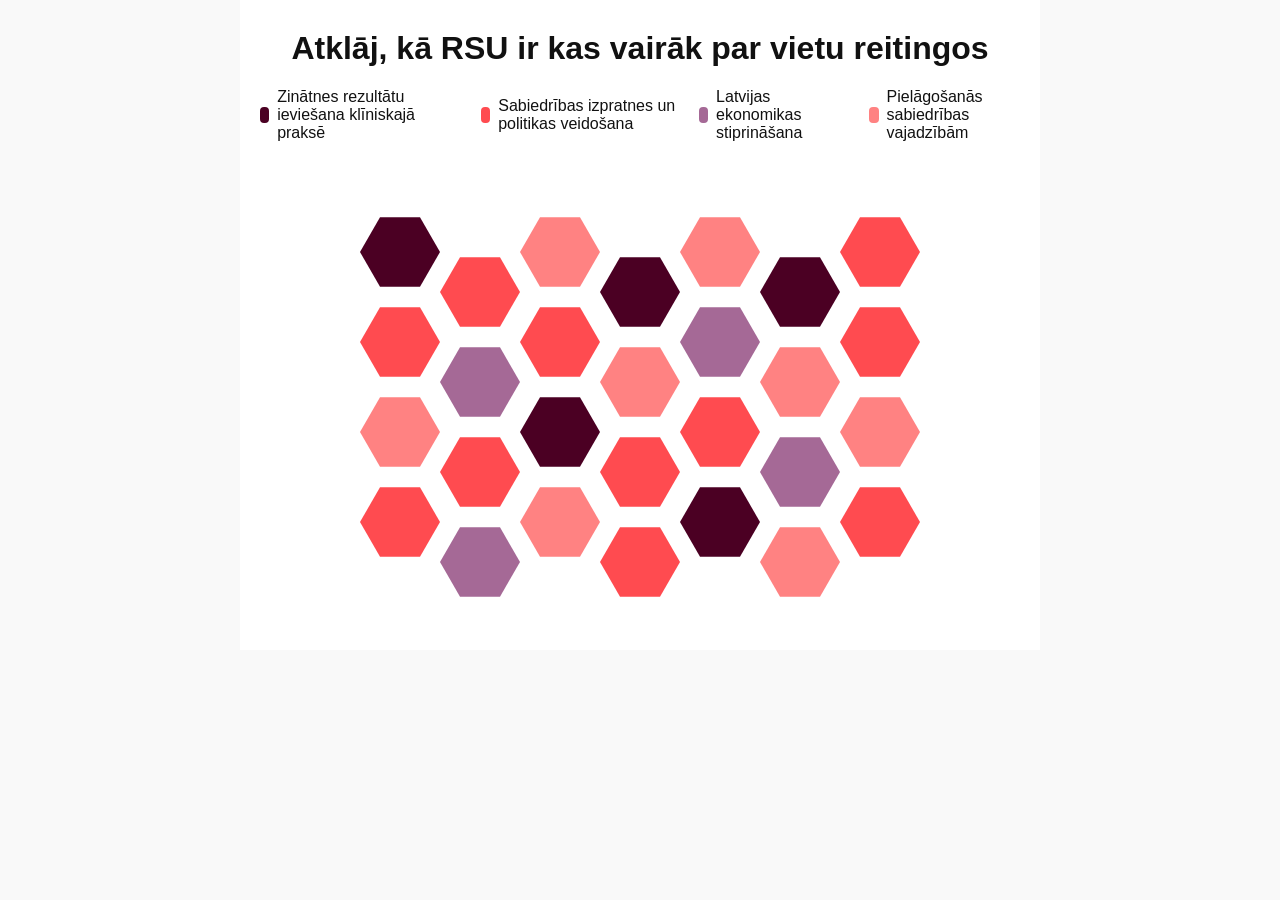
<file: mtor_LV.html>
<!DOCTYPE html>
<html lang="en">
<head>
  <meta charset="UTF-8" />
  <title>RSU ir kas vairāk par vietu reitingos</title>
  
  <link rel="stylesheet" href="style.css" />
</head>
<body>
  <div id="hex-container">
    <h1 style="text-align: center; margin-top: 30px; font-family: sans-serif;">
        Atklāj, kā RSU ir kas vairāk par vietu reitingos
      </h1>
    
    <div id="legend" style="display: flex; justify-content: center; gap: 20px; margin: 10px 0 10px 20px;">
    <div style="display: flex; align-items: center; gap: 8px;">
        <span style="width: 16px; height: 16px; background: #4b0023; display: inline-block; border-radius: 4px;"></span>
        <span>Zinātnes rezultātu ieviešana klīniskajā praksē</span>
    </div>
    <div style="display: flex; align-items: center; gap: 8px;">
        <span style="width: 16px; height: 16px; background: #ff4b50; display: inline-block; border-radius: 4px;"></span>
        <span>Sabiedrības izpratnes un politikas veidošana</span>
    </div>
      <div style="display: flex; align-items: center; gap: 8px;">
        <span style="width: 16px; height: 16px; background: #a56996; display: inline-block; border-radius: 4px;"></span>
        <span>Latvijas ekonomikas stiprināšana</span>
    </div>
    <div style="display: flex; align-items: center; gap: 8px;">
        <span style="width: 16px; height: 16px; background: #ff8282; display: inline-block; border-radius: 4px;"></span>
        <span>Pielāgošanās sabiedrības vajadzībām</span>
    </div>
    </div>

    <svg id="hexmap"></svg>
    <div id="tooltip"></div>
    <div id="popup">
      <h3 id="popup-title"></h3>
      <p id="popup-text"></p>
      <button onclick="popup.style.display='none'">Close</button>
    </div>
  </div>

  <script>
    const svg = document.getElementById("hexmap");
    const tooltip = document.getElementById("tooltip");
    const popup = document.getElementById("popup");
    const popupTitle = document.getElementById("popup-title");
    const popupText = document.getElementById("popup-text");

    const hexSize = 40;

    const CLR_RESEARCH = "#4b0023";
    const CLR_OUTREACH = "#ff4b50";
    const CLR_ECONOMY = "#a56996";
    const CLR_RELEVANCE = "#ff8282";

    // Manually positioned hexagons
    const data = {
      "research-newborn-care": {
        color: CLR_RESEARCH,
        title: "RSU pētnieku izstrādātas vadlīnijas uzlabo māmiņu un jaundzimušo aprūpi",
        text: `RSU pētnieki, balstoties uz 2021. gada aptaujas datiem, izstrādāja mācību programmu dzemdību aprūpes personālam un pilnveidoja dzemdību aprūpes vadlīnijas. Šīs iniciatīvas rezultātā vardarbības gadījumu skaits dzemdību laikā samazinājās no 17% līdz 5%. Tāpat par attiecīgi 23% un 45% saruka to jauno māmiņu īpatsvars, kuras netika brīdinātas par savas un bērniņa veselības pazīmēm, kam jāpievērš uzmanība. <a href="https://www.rsu.lv/aktualitates/rsu-petnieki-sniedz-ieguldijumu-mates-un-jaundzimusa-aprupes-uzlabosana-latvija" target="_blank" style="color: #fff; text-decoration: underline;">Uzzini vairāk.</a>`
      },
      "outreach-remote-work":{
        color: CLR_OUTREACH,
        title: "RSU pētnieki pilnveido attālinātā darba politiku Latvijā",
        text: `RSU pētnieki sagatavoja datos balstītus grozījumus vairākos likumos, tostarp 2020. gadā Darba likumā oficiāli ieviešot jēdzienu 'attālinātais darbs'. Šīs izmaiņas ļāva darba devējiem kompensēt tādas attālināto darbinieku izmaksas kā elektrība un internets, kā arī noteica nodokļu atvieglojumus šiem izdevumiem. Šīs reformas ir uzlabojušas darba un privātās dzīves līdzsvaru nozarēs ar augstu attālinātā darba īpatsvaru, piemēram, IT un finanšu sektoros, kur 2024. gadā attālināti strādāja vairāk nekā 50% darbinieku. <a href="https://www.rsu.lv/aktualitates/rsu-petnieki-inicie-likumu-grozijumus-par-attalinata-darba-organizesanu-latvija" target="_blank" style="color: #fff; text-decoration: underline;">Uzzini vairāk.</a>`
      },
      "relevance-teaching-quality":{
        color: CLR_RELEVANCE,
        title: "RSU Pedagoģiskās izaugsmes centrs ceļ pasniedzēju kvalitāti Latvijā un ārpus tās",
       text: `Kopš RSU Pedagoģiskās izaugsmes centra (PIC) dibināšanas 2014.gadā tas ir būtiski veicinājis universitātes akadēmisko izcilību, nodrošinot mērķētu un kvalitatīvu atbalstu mācībspēku profesionālajai pilnveidei. Par dalību dažādos mācību pasākumos, kuru kopējais apjoms ik gadu vidēji sasniedz 340 akadēmiskās stundas, 2024.gadā tika izsniegti 5417 apliecinājumi. Šo visaptverošo izglītības piedāvājumu papildina individuālas konsultācijas un rūpīgi izstrādāti metodiskie materiāli, kas kalpo kā praktiski ceļveži mūsdienīgām mācīšanas un mācīšanās pieejām. Šis daudzpusīgais atbalsts palīdz mācībspēkiem uzlabot pedagoģiskās prasmes un padarīt savus kursus studentcentrētus un iekļaujošus. PIC arī aktīvi sadarbojas ar vairāk nekā 20 augstskolām Latvijā un ārvastīs, lai sekmētu labo prakšu apmaiņu. Iedvesmojot nepārtrauktu akadēmisko attīstību, PIC ir kļuvis par kvalitātes celšanas balstu augstākās izglītības sektorā Latvijā un ārpus tās. <a href="https://www.rsu.lv/pic" target="_blank" style="color: #fff; text-decoration: underline;">Uzzini vairāk.</a>`
      },
      "research-fibromyalgia":{
        color: CLR_RESEARCH,
        title: "Personalizēta vingrojumu terapija uzlabo fibromialģijas pacientu labbūtību",
        text: `RSU pilotpētījumam par fibromialģiju izdevās samazināt muskuļu sāpes 80% dalībnieku, savukārt 70% dalībnieku uzlaboja savu fizisko izturību un miega kvalitāti. Jaunās terapijas pamatā ir individuāli pielāgota vingrojumu programma. Pētījumi par saistītajiem biomarķieriem turpinās. <a href="https://www.rsu.lv/aktualitates/rsu-petnieki-uzlabo-fibromialgijas-diagnostiku" target="_blank" style="color: #fff; text-decoration: underline;">Uzzini vairāk.</a>`
      },
      "relevance-ai-integration":{
        color: CLR_RELEVANCE,
        title: "RSU nosaka standartus mākslīga intelekta integrācijai Latvijas augstākajā izglītībā",
        text: `RSU Pedagoģiskās izaugsmes centrs ir pirmā institūcija Latvijā, kas publicējusi visaptverošas vadlīnijas mākslīgā intelekta (MI) integrēšanai augstākajā izglītībā. Vadlīnijas sniedz pasniedzējiem praktiskus padomus par ētisku un efektīvu MI izmatošanu mācību procesā un arī palīdz studentiem apgūt, kā pielietot MI atbildīgi. <a href="https://www.rsu.lv/aktualitates/rsu-izstrada-latvija-pirmas-vadlinijas-maksliga-intelekta-lietosanai-augstakaja" target="_blank" style="color: #fff; text-decoration: underline;">Uzzini vairāk.</a>`
      },
      "research-SMA-screening": {
        color: CLR_RESEARCH,
        title: "RSU iniciatīva glābj jaundzimušo dzīvības, veicot agrīnu SMA skrīningu",
        text: `RSU pētnieku iniciatīva veicināja spinālās muskuļu atrofijas (SMA) analīžu iekļaušanu jaundzimušo skrīninga programmā. Šīs programmas ietvaros veiktā agrīnā diagnostika jau ir glābusi triju jaundzimušo dzīvības, ļaujot uzsākt ārstēšanu pirms simptomu parādīšanās un tādējādi būtiski uzlabojot šo bērnu veselības ilgtermiņa prognozi un dzīves kvalitāti. <a href="https://www.rsu.lv/aktualitates/rsu-iniciativa-devusi-trim-jaundzimusajiem-iespeju-dzivot" target="_blank" style="color: #fff; text-decoration: underline;">Uzzini vairāk.</a>`
      },
      "outreach-child-safety":{
        color: CLR_OUTREACH,
        title: "Bērnu drošības un pirmās palīdzības izpratnes veicināšana septiņu gadu garumā",
        text: `RSU un sadarbības partneru ik gadu organizētais bezmaksas pasākums "Zinošs un drošs" 2024. gadā pulcēja ap 1400 apmeklētāju. Pasākuma ietvaros bērni un viņu vecāki ar dažādām aktivitātēm apguva pirmo paldīdzību, ugunsdrošību un negadījumu profilaksi. Pasākums notiek jau septiņus gadus pēc kārtas, veicinot veselīgāku un drošāku dzīvesveidu sabiedrībā. <a href="https://www.rsu.lv/aktualitates/bezmaksas-izglitojosais-pasakums-zinoss-un-dross-pulce-daudz-interesentu" target="_blank" style="color: #fff; text-decoration: underline;">Uzzini vairāk.</a>`
      },
       "outreach-kantar-reputation":{
         color: CLR_OUTREACH,
         title: "RSU ir reputācijas līdere Latvijas sabiedrībā",
         text: `Jau deviņus gadus pēc kārtas Latvijas sabiedrība atzīst RSU par augstskolu ar labāko reputāciju valstī. Šo atzinību sniedz ikgadējs pētījums, ko veic Latvijas vadošā sociālo un mediju pētījumu kompānija Kantar, aptaujājot vairāk nekā 1000 iedzīvotāju vecumā no 15 līdz 60 gadiem. <a href="https://www.rsu.lv/aktualitates/rsu-latvijas-augstskolu-reputacijas-lidere-jau-devinus-gadus" target="_blank" style="color: #fff; text-decoration: underline;">Uzzini vairāk.</a>`
       },
      "economy-best-employer": {
        color: CLR_ECONOMY,
        title: "RSU četrus gadus pēc kārtas atzīta par iekārotāko darba devēju valsts pārvaldē",
        text: `2025.gada aptaujā 'TOP darba devējs', kurā piedalījās vairāk nekā 18 tūkstoši dalībnieku, RSU jau trešo gadu pēc kārtas tika atzīta par iekārotāko darba devēju valsts pārvaldē. Šī atzinība atspoguļo RSU sociāli ilgtspējīgās nodarbinātības prakses, kas prioritizē darbinieku labklājību, profesionālo izaugsmi un atbalstošu darba vidi. <a href="https://www.rsu.lv/aktualitates/rsu-ceturto-gadu-pec-kartas-atzita-par-iekarotako-darba-deveju-valsts-parvalde" target="_blank" style="color: #fff; text-decoration: underline;">Uzzini vairāk.</a>`
      },
      "outreach-researchers-night":{
        color: CLR_OUTREACH,
        title: "RSU tuvina zinātni sabiedrībai ikgadējajā Zinātnieku naktī",
        text: `RSU Zinātnieku nakts pasākumos 2024.gadā iesaistījās teju 3000 dalībnieku, visu vecumu grupu cilvēkiem piedaloties praktiskās zobārstniecības, ķirurģijas, sporta zinātnes un ķīmijas darbnīcās. Šis ikgadējais pasākums veicina sabiedrības izpratni par zinātni un izglītību un iedvesmo jauniešus izzināt karjeras iespējas zinātnē. <a href="https://www.rsu.lv/aktualitates/zinatnieku-nakts-rigas-stradina-universitate-pulcejusi-3000-interesentu" target="_blank" style="color: #fff; text-decoration: underline;">Uzzini vairāk.</a>`
      },
      "relevance-military-medicine":{
        color: CLR_RELEVANCE,
        title: "RSU aizsāk militārās medicīnas izglītību Baltijā",
        text: `2023.gadā RSU kļuva par pirmo universitāti Baltijā, kas medicīnas studiju programmā integrēja militārās medicīnas kursu. Kurss ir izstrādāts sadarbībā ar Aizsardzības ministriju un Nacionālajiem bruņotajiem spēkiem, un tā ietvaros tiek izmantota uz simulācijām balstīta un imersīva apmācība, lai nākotnes veselības aprūpes speciālisti apgūtu būtiskas prasmes ārkārtas situāciju vadībai militāros un katastrofu apstākļos. <a href="https://www.rsu.lv/aktualitates/rsu-vadiba-ar-aizsardzibas-ministru-andri-sprudu-apspriez-militaras-medicinas-nozimi" target="_blank" style="color: #fff; text-decoration: underline;">Uzzini vairāk par šīs iniciatīvas progresu un nākotnes plāniem.</a>`
      },
      "economy-education-export" :{
        color: CLR_ECONOMY,
        title: "RSU augstākās izglītības eksports veido 0.31% no Latvijas IKP",
        text: `Latvijas Stratēģijas un Ekeonomikas Risinājumu institūta veiktais pētījums liecina, ka 2024. gadā RSU augstākās izglītības eksports vien veidoja aptuveni 0,31 % no Latvijas iekšzemes kopprodukta (IKP). Ja universitāte turpinās piesaistīt ārvalstu studentus līdzšinējā tempā, prognozēts, ka tuvāko sešu gadu laikā tās radītā ekonomiskā vērtība pārsniegs 1 miljardu eiro, veidojot vidēji 0,4 % no IKP gadā. <a href="https://www.rsu.lv/aktualitates/arvalstu-studenti-latvijas-ekonomikas-izaugsmes-dzinejspeks-augstakas-izglitibas" target="_blank" style="color: #fff; text-decoration: underline;">Uzzini vairāk.</a>`
      },
      "relevance-international-partnerships" :   {
            color: CLR_RELEVANCE,
            title: "RSU starptautiskās partnerības nodrošina apmācību atbilstoši studentu izcelsmes valstu vajadzībām",
            text: `RSU <a href="https://www.rsu.lv/starptautiska-sadarbiba/sadarbibas-slimnicas" target="_blank" style="color: #fff; text-decoration: underline;">sadarbības slimnīcas ārvalstīs</a> piedāvā klīniskās prakses Vācijā, Somijā, Itālijā, Izraēlā un Portugālē, dodot studentiem iespēju gūt klīnisko pieredzi vidē, kurā viņi pārvalda vietējo valodu. Papildus tam <a href="https://www.rsu.lv/rsu-filiale-stade" target="_blank" style="color: #fff; text-decoration: underline;">RSU filiāle Štādē</a>, sadarbojoties ar Elbas slimnīcu, ļauj Vācijas izcelsmes studentiem iespēju no 4. studiju gada pilnībā apgūt klīnisko apmācību savā valstī. Šīs iespējas garantē, ka ārvalstu studenti iegūst praktiskas zināšanas, kas atbilst viņu izcelsmes valstu veselības aprūpes sistēmu specifikai un vajadzībām.`
          },
      "outreach-research-week":    {
            color: CLR_OUTREACH,
            title: "RSU rīko vienu no vadošajiem starpdisciplinārajiem zinātniskajiem pasākumiem Ziemeļeiropā",
            text: `Ik divus gadus RSU Zinātnes nedēļa pulcē akadēmiskā un privātā sektora pārstāvjus, kā arī politikas veidotājus, lai apmainītos ar idejām un risinātu sabiedrībai aktuālus jautājumus veselības un sociālo zinātņu jomās. 2025. gadā šis forums piesaistīja gandrīz 9000 dalībnieku no 72 valstīm. <a href="https://www.rsu.lv/aktualitates/nosledzies-sagada-verienigakais-zinatnes-pasakums-rsu-zinatnes-nedela" target="_blank" style="color: #fff; text-decoration: underline;">Uzzini vairāk.</a>`
          },
      "relevance-medicine-3":{
       color: CLR_RELEVANCE,
       title: "RSU atklāj jaunu ēru Latvijas medicīnas izglītībā ar programmu 'Medicīna 3.0'",
        text: `2025.gada septembrī RSU uzsāks studiju programmu 'Medicīna 3.0' – būtiski pārveidotu medicīnas izglītības modeli, kurā 50–60% satura tiek aizstāts ar tēmām par digitālo veselību, mākslīgo intelektu, uzņēmējdarbību, juridiskajām zināšanām un pastiprinātu pētniecības sagatavotību. Programma izstrādāta ciešā sadarbībā ar studentiem, ārstiem un nozares ekspertiem, lai sagatavotu topošos ārstus strauji mainīgajiem veselības aprūpes izaicinājumiem. <a href="https://www.rsu.lv/aktualitates/studiju-programma-medicina-30-jauns-laikmets-latvijas-medicinas-izglitiba" target="_blank" style="color: #fff; text-decoration: underline;">Uzzini vairāk.</a>`
      },
      "research-medical-simulations":{
        color: CLR_RESEARCH,
        title: "RSU vada simulācijās balstītas medicīnas un veselības aprūpes izglītības stratēģijas ieviešanu Latvijā",
         text: `RSU vada nacionālo darba grupu sadarbībā ar Latvijas Veselības ministriju, lai izstrādātu stratēģisku ietvaru simulācijas integrēšanai visos klīniskās apmācības līmeņos. Mērķis ir uzlabot profesionālo kompetenci un pacientu drošību visā Latvijas veselības aprūpes sistēmā. Pateicoties RSU ilggadējajai pieredzei un modernajai infrastruktūrai, universitāte ir izcili piemērota, lai vadītu šo pāreju uz drošāku un efektīvāku medicīnisko izglītību. <a href="https://www.rsu.lv/aktualitates/rsu-mitc-virza-iniciativu-par-simulacija-balstitas-medicinas-un-veselibas-aprupes" target="_blank" style="color: #fff; text-decoration: underline;">Uzzini vairāk.</a>`
          },
      "outreach-labour-protection":{
        color: CLR_OUTREACH,
        title: "RSU pētījumi veido pamatu valsts darba aizsardzības pasākumiem 2024.-2027.gadā",
        text: `RSU pētnieku veikta darba negadījumu analīze ir bijusi pamatā darba aizsardzības pasākumiem, kas iekļauti Nacionālajā darba aizsardzības attīstības plānā 2024.–2027.gadam, ko apstiprinājis Ministru kabinets. Zinātnieku datos balstītie priekšlikumi ir vērsti uz darbinieku labbūtības veicināšanu, darba ražīguma uzlabošanu un nelaimes gadījumu skaita mazināšanu darbavietās. <a href="https://www.rsu.lv/aktualitates/rsu-darba-drosibas-un-vides-veselibas-instituts-uzlabo-darba-drosibu-latvija" target="_blank" style="color: #fff; text-decoration: underline;">Uzzini vairāk.</a>`
      },
      "relevance-military-preparedness": {
        color: CLR_RELEVANCE,
       title: "RSU stiprina valsts gatavību krīzes situācijām",
        text: `Pateicoties plašajai pieredzei un pieejamajam aprīkojumam, RSU Medicīnas izglītības tehnoloģiju centrs regulāri piedalās Nacionālo bruņoto spēku un Zemessardzes organizētajās simulācijas mācībās. Šie treniņi uzlabo valsts gatavību militārām un civilmilitārām krīzes situācijām. <a href="https://mitc.rsu.lv/lv/aktualitates/panaceja-2025-mitc-simulaciju-risinajumi-stiprina-valsts-gatavibu-krizes-situacijam" target="_blank" style="color: #fff; text-decoration: underline;">Uzzini vairāk.</a>`
      },

      "outreach-alcohol-consumption": {
        color: CLR_OUTREACH,
        title: "RSU pētnieki palīdz ieviest pierādījumos balstītas izmaiņas alkohola aprites likumā",
         text: `RSU Sabiedrības veselības institūta pētnieki analizēja alkohola patēriņa tendences un to ietekmi uz veselību un ekonomiku pēdējo 30 gadu laikā, izvērtējot šajā laika posmā īstenotās alkohola kontroles politikas efektivitāti. Aktīvi sadarbojoties ar politikas veidotājiem, pētnieki sniedza atbalstu pierādījumos balstītu likuma grozījumu izstrādē ar mērķi samazināt alkohola patēriņu un ar to saistīto kaitējumu. Grozījumi tika pieņemti 2025.gadā. <a href="https://www.rsu.lv/aktualitates/rsu-petnieki-sniedz-atbalstu-pieradijumos-balstitu-rekomendaciju-ieviesana-alkohola" target="_blank" style="color: #fff; text-decoration: underline;">Uzzini vairāk.</a>`
          },

      "outreach-reproductive-education":{
        color: CLR_OUTREACH,
       title: "RSU pētījumi veicina izpratni par reproduktīvo veselību un uzlabo tās pieejamību Latvijā",
        text: `2023.gadā RSU Sabiedrības veselības institūts veica monitoringa pētījumu par faktoriem, kas ietekmē seksuālo un reproduktīvo veselību Latvijā, un par tā secinājumiem aktīvi ziņoja gan politikas veidotājiem, gan plašākajai sabiedrībai. Šī pētījuma rezultāti tika izmantoti izglītojošu materiālu izstrādē, kā arī pamatoja nepieciešamību izveidot jaunu bezmaksas reproduktīvās veselības pakalpojumu Rīgā. <a href="https://www.rsu.lv/aktualitates/rsu-pievers-uzmanibu-stigmatizetai-temai-lai-veicinatu-izpratni-par-seksualo-un" target="_blank" style="color: #fff; text-decoration: underline;">Uzzini vairāk.</a>`
      },

      "outreach-sports-education":{
        color: CLR_OUTREACH,
       title: "RSU LSPA eksperti palīdz veidot sporta izglītības politiku Latvijā",
        text: `RSU Latvijas Sporta pedagoģijas akadēmijas (LSPA) pētnieki astoņus gadus iesaistījās pamata un vidējās izglītības reformas projektā "Skola2030", izstrādājot mācību programmas "Sports un veselība" jauno saturu. Eksperti izveidoja digitālos mācību līdzekļus un rīkoja seminārus skolotājiem. <a href="https://www.rsu.lv/aktualitates/rsu-latvijas-sporta-pedagogijas-akademijas-eksperti-palidz-veidot-sporta-izglitibas" target="_blank" style="color: #fff; text-decoration: underline;">Uzzini vairāk.</a>`
      },

      "research-hereditary-cancer":{
        color: CLR_RESEARCH,
       title: "RSU ir vadoša loma pārmantotā vēža izpētē Latvijā",
        text: `RSU Onkoloģijas un molekulārās ģenētikas institūts jau vairāk nekā 25 gadus ir vadošais pārmantotā vēža pētniecības, ārstēšanas un izglītības centrs Latvijā. Centra ieguldītas darbs ir veicinājis inovācijas pārmantotā vēža ģenētiskās diagnostikas un digitālā skrīninga jomās, kā arī sekmējis pirmā pārmantotā vēža konsultatīvā ārstniecības kabineta atvēršanu Latvijā. Laika gaitā centrā veiktie pētījumi un izglītojošās aktivitātes ir ne tikai mazinājuši saslimstību un mirstību no pārmantotā krūts un olnīcu vēža, bet arī uzlabojuši vēža pacientu dzīves kvalitāti. <a href="https://www.rsu.lv/aktualitates/25-izcilibas-gadi-parmantota-kruts-un-olnicu-veza-petnieciba-un-izglitiba-ieverojami" target="_blank" style="color: #fff; text-decoration: underline;">Uzzini vairāk.</a>`
      },

      "outreach-public-trust-media":{
        color: CLR_OUTREACH,
       title: "RSU pētnieki izstrādā rekomendācijas, lai sekmētu sabiedrības uzticēšanos medijiem",
        text: `Iesaistot nozares pārstāvjus, RSU Sociālo zinātņu fakultātes pētnieki sadarbībā ar kolēģiem no Igaunijas veica plašu auditorijas izpēti ar mērķi labāk izprast, kā veidojas sabiedrības priekšstati par medijiem. Pētījuma rezultātā tika izstrādātas datos balstītas rekomendācijas mediju profesionāļiem un politikas veidotājiem, lai palīdzētu mazināt arvien pieaugošo sabiedrības noraidošo attieksmi pret medijiem un žurnālistiku. <a href="https://www.rsu.lv/aktualitates/rsu-petnieki-kopa-ar-nozares-parstavjiem-mekle-risinajumus-ka-sekmet-sabiedribas" target="_blank" style="color: #fff; text-decoration: underline;">Uzzini vairāk.</a>`
      },

      "economy-innovation-leader":{
        color: CLR_ECONOMY,
       title: "RSU novērtēta kā viens no spēcīgajiem inovāciju centriem Latvijā",
        text: `Globālais inovāciju indekss 2025, ko ik gadu aprēķina Pasaules Intelektuālā īpašuma organizācija, atzina RSU par vienu no trim vadošajiem inovāciju centriem Latvijā. Šis indekss ņem vērā universitātes sniegumu <i>QS</i> universitāšu reitingos, kā arī <i>Times Higher Education</i> reitingos ietvertos rādītājus par starptautisko perspektīvu un sadarbību ar nozari. <a href="https://www.rsu.lv/aktualitates/rsu-atzita-par-vienu-no-specigajiem-inovaciju-centriem-latvija" target="_blank" style="color: #fff; text-decoration: underline;">Uzzini vairāk.</a>`
      },

      "economy-lifelong-learning":{
        color: CLR_ECONOMY,
       title: "RSU palīdz mazināt digitālo prasmju plaisu Latvijas darba tirgū",
        text: `RSU Mūžizglītības centrs pastāvīgi seko līdzi Latvijas darba tirgū pieprasītajām prasmēm un izstrādā jaunas mācību programmas, lai mazinātu šo prasmju trūkumu. Piemēram, ņemot vērā straujo tehnoloģisko attīstību un augošo digitālo prasmju plaisu, Mūžizglītības centrs 2025.gadā <a href="https://www.rsu.lv/aktualitates/muzizglitibas-centrs-paplasina-apmacibu-iespejas-pieaugusajiem" target="_blank" style="color: #fff; text-decoration: underline;">paplašināja piedāvājumu ar trim jaunām mācību programmām</a> par ģeneratīvo mākslīgo intelektu, digitālo komunikāciju un nākotnes domāšanu. <a href="https://www.rsu.lv/muzizglitibas-centrs" target="_blank" style="color: #fff; text-decoration: underline;">Uzzini vairāk.</a>`
      },

      "relevance-ai-centre": {
       color: CLR_RELEVANCE,
       title: "RSU izveido struktūrvienību mākslīga intelekta atbalstam",
        text: `2025.gadā RSU kļuva par pirmo universitāti Latvijā, kurā izveidota īpaša struktūrvienība mākslīgā intelekta (MI) atbalstam. Atbildot MI tehnoloģiju sniegtajiem izaicinājumiem un iespējām, struktūrvienības mērķis ir paātrināt MI rīku ieviešanu un integrāciju studiju procesā, pētniecībā un universitātes pārvaldībā. <a href="https://www.rsu.lv/aktualitates/rsu-klust-par-pirmo-universitati-latvija-ar-ipasu-strukturvienibu-mi-atbalstam" target="_blank" style="color: #fff; text-decoration: underline;">Uzzini vairāk.</a>`
      },

      "relevance-ai-programme": {
       color: CLR_RELEVANCE,
       title: "RSU izveido Latvijā pirmo maģistra programmu MI vadībā",
        text: `Reaģējot uz tehnoloģiju attīstību un ar to saistītajām izmaiņām darba tirgus vajadzībās, RSU izveidoja Latvijā pirmo maģistra studiju programmu, kuras mērķis ir sniegt topošajiem vadītājiem teorētiskas zināšanas un praktisku pieredzi MI risinājumu un digitālās stratēģijas ieviešanai uzņēmumos un valsts pārvaldē. Programmu <a href="https://www.rsu.lv/studiju-programma/digitalas-strategijas-un-maksliga-intelekta-vadiba" target="_blank" style="color: #fff; text-decoration: underline;">"Digitālās stratēģijas un mākslīgā intelekta vadība"</a> pasniedz tehnoloģiju un komunikācijas eksperti ar pieredzi CERN, Microsoft, IBM un citos lielos uzņēmumos, organizācijās un projektos. <a href="https://www.rsu.lv/en/news/rsu-launches-new-masters-programme-digital-strategy-and-artificial-intelligence" target="_blank" style="color: #fff; text-decoration: underline;">Uzzini vairāk.</a>`
      },

      "outreach-regional-security":{
        color: CLR_OUTREACH,
       title: "RSU pētnieki rīko seminārus par drošību un noturību reģionos",
        text: `2025. un 2026.gadā RSU Sociālo zinātņu fakultātes pētnieki rīkoja piecu vienas dienas semināru ciklu "Drošības stiprināšana Latvijā [..]: Apdraudējumu veidi un to novēršana", kas sadarbībā ar reģionālajiem akadēmiskajiem partneriem norisinājās ārpus galvaspilsētas. Katrs seminārs tika veltīts konkrētam Latvijas reģionam un vienkopus pulcēja ekspertus no privātā sektora, nacionālās politikas veidotājus, pašvaldību pārstāvjus un tiesībsargājošo institūciju darbiniekus. Seminārus bez maksas varēja apmeklēt katrs interesents. <a href="https://www.rsu.lv/aktualitates/aicinam-uz-nosledzoso-rsu-petnieku-seminaru-par-drosibas-stiprinasanu-latvija-un" target="_blank" style="color: #fff; text-decoration: underline;">Uzzini vairāk par noslēdzošo semināru.</a>`
      },

    };

    const layout = [
      {
        id: "research-newborn-care",
        x: 160, y: 100,
      },
      {
        id: "outreach-remote-work",
        x: 240, y: 140,
      },
      {
        id: "relevance-teaching-quality", 
        x: 320, y: 100,
      },
      {
        id: "research-fibromyalgia",
        x: 400, y: 140,
      },
      {
        id: "relevance-ai-integration",
        x: 480, y: 100,
      },
      {
        id: "research-SMA-screening",
        x: 560, y: 140,
      },
      {
        id: "outreach-child-safety",
        x: 640, y: 100,
      },
       {
        id: "outreach-kantar-reputation",
        x: 160, y: 190,
       },
       {
        id: "economy-best-employer",
        x: 240, y: 230,
      },
       {
        id: "outreach-researchers-night",
        x: 320, y: 190,
      },
      {
        id: "relevance-military-medicine",
        x: 400, y: 230,
      },
      {
        id: "economy-education-export",
        x: 480, y: 190,
      },
      {
        id: "relevance-international-partnerships",
        x: 560, y: 230,
          },
      {
        id: "outreach-research-week",
        x: 640, y: 190,
      },
      {
        id: "relevance-medicine-3",
        x: 160, y: 280,
      },
   {
         id:"outreach-alcohol-consumption",
        x: 240, y: 320,
      },
      {
        id: "research-medical-simulations",
        x: 320, y: 280,
        },
       {
         id:"outreach-reproductive-education",
        x: 400, y: 320,
      },
       {
        id: "outreach-labour-protection",
        x: 480, y: 280,
      },
        {
         id:"economy-innovation-leader",
        x: 560, y: 320,
      },
       {
        id: "relevance-military-preparedness",
        x: 640, y: 280,
      },
        {
        id: "outreach-regional-security",
        x: 160, y: 370,
      },
    {
         id: "economy-lifelong-learning",
        x: 240, y: 410,
      },
      {
        id: "relevance-ai-centre",
        x: 320, y: 370,
        },
       {
         id:"outreach-public-trust-media",
        x: 400, y: 410,
      },
       {
        id: "research-hereditary-cancer",
        x: 480, y: 370,
      },
        {
         id: "relevance-ai-programme",
        x: 560, y: 410,
      },
       {
        id:  "outreach-sports-education",
        x: 640, y: 370,
      },

    ];

    function hexagonPath(cx, cy, r) {
      let path = "";
      for (let i = 0; i < 6; i++) {
        const angle = Math.PI / 3 * i;
        const x = cx + r * Math.cos(angle);
        const y = cy + r * Math.sin(angle);
        path += (i === 0 ? "M" : "L") + x + "," + y;
      }
      return path + "Z";
    }

    layout.forEach(d => {
      const c = data[d.id];
      const hex = document.createElementNS("http://www.w3.org/2000/svg", "path");
      hex.setAttribute("d", hexagonPath(d.x, d.y, hexSize));
      hex.setAttribute("fill", c.color);
      hex.classList.add("hex");

      hex.addEventListener("mouseover", e => {
        tooltip.innerText = c.title;
        tooltip.style.visibility = "visible";
      });

      hex.addEventListener("mousemove", e => {
        const containerRect = document.getElementById("hex-container").getBoundingClientRect();
        const x = e.clientX - containerRect.left;
        const y = e.clientY - containerRect.top;

        tooltip.style.left = (x + 5) + "px";
        tooltip.style.top = (y +5) + "px";
        });

      hex.addEventListener("mouseout", () => {
        tooltip.style.visibility = "hidden";
      });

      hex.addEventListener("click", e => {
        popupTitle.innerText = c.title;
        popupText.innerHTML = c.text;
        popup.style.backgroundColor = c.color;

        const containerRect = document.getElementById("hex-container").getBoundingClientRect();
        const popupWidth = popup.offsetWidth;
        const popupHeight = popup.offsetHeight;

        let left = e.clientX - containerRect.left + 20; // default right offset
        let top = e.clientY - containerRect.top + 20;   // default below offset

        // If popup would overflow container width, show it to the left instead
        if (left + popupWidth > containerRect.width) {
            left = e.clientX - containerRect.left - popupWidth - 20;
        }

        // Prevent popup from overflowing bottom
        if (top + popupHeight > containerRect.height) {
            top = containerRect.height - popupHeight - 10;
        }
        // Prevent popup from overflowing top
        if (top < 0) {
            top = 10;
        }

        popup.style.left = left + "px";
        popup.style.top = top + "px";
        popup.style.display = "block";
        });


      svg.appendChild(hex);
    });
  </script>
</body>
</html>
</file>
<file: style.css>
body {
  margin: 0;
  padding: 0;
  width: 100%;
  height: 100%;
  font-family: Arial, sans-serif;
  background: #f9f9f9;
  color: #111;
}

* {
  box-sizing: border-box;
}

#hex-container {
  position: relative;
  width: 100%;
  max-width: 800px;
  height: 650px;                /* increase this when new tiles are added at the bottom */
  margin: 0 auto;
  border: 0 solid #ccc;
  background: #ffffff;
  overflow: hidden;
}


svg {
  width: 100%;
  height: 100%;
  display: block;
  overflow: hidden;
}

.hex:hover {
  stroke: #000;
  stroke-width: 2;
  cursor: pointer;
}

#tooltip {
  position: absolute;
  background: #333;
  color: #fff;
  padding: 5px 10px;
  border-radius: 4px;
  font-size: 14px;
  pointer-events: none;
  visibility: hidden;
  z-index: 1000;
}

#popup {
  position: absolute;
  padding: 15px;
  background: #222;
  color: #fff;
  border-radius: 6px;
  box-shadow: 0 0 10px rgba(0,0,0,0.2);
  max-width: 250px;
  display: none;
  z-index: 10;
}

#popup h3 {
  margin: 0 0 10px 0;
}

#popup button {
  margin-top: 10px;
  background: rgba(255,255,255,0.2);
  color: #fff;
  border: none;
  padding: 5px 10px;
  cursor: pointer;
}

#popup button:hover {
  background: rgba(255,255,255,0.4);
}
</file>
